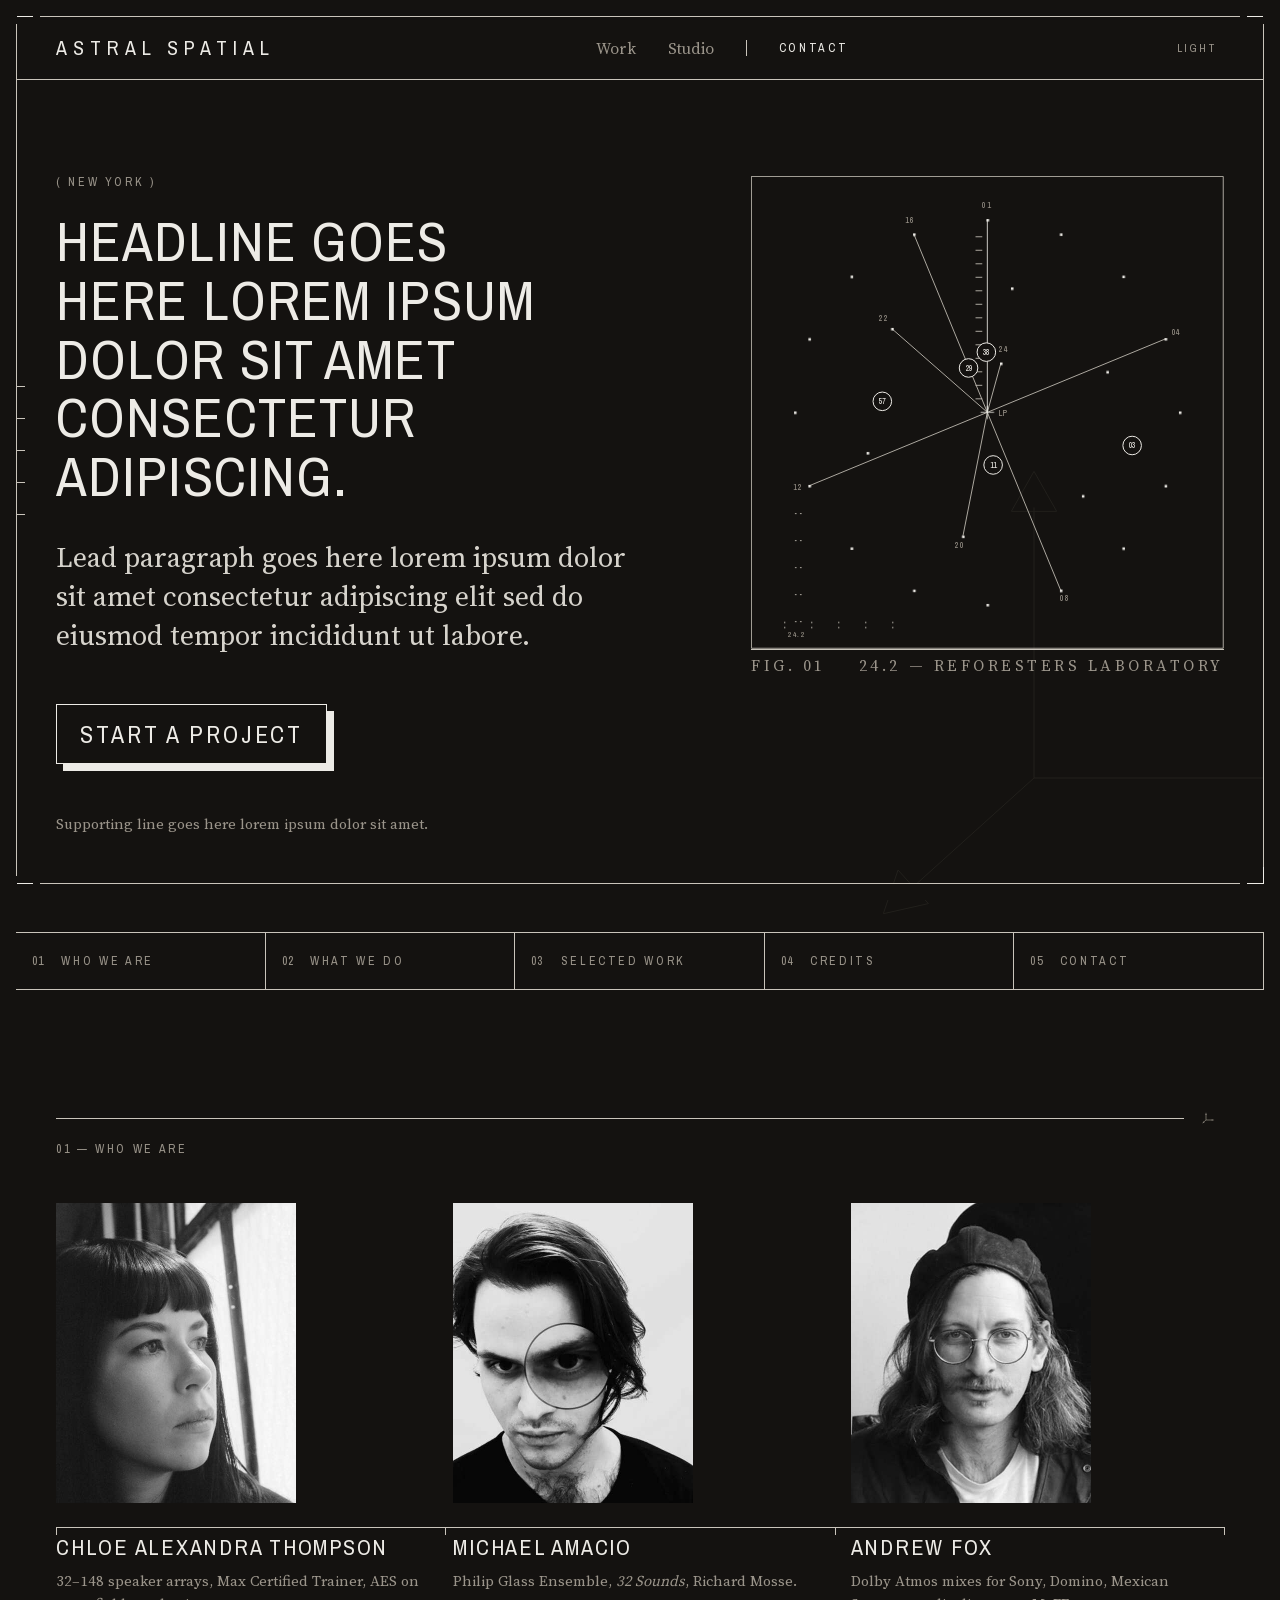
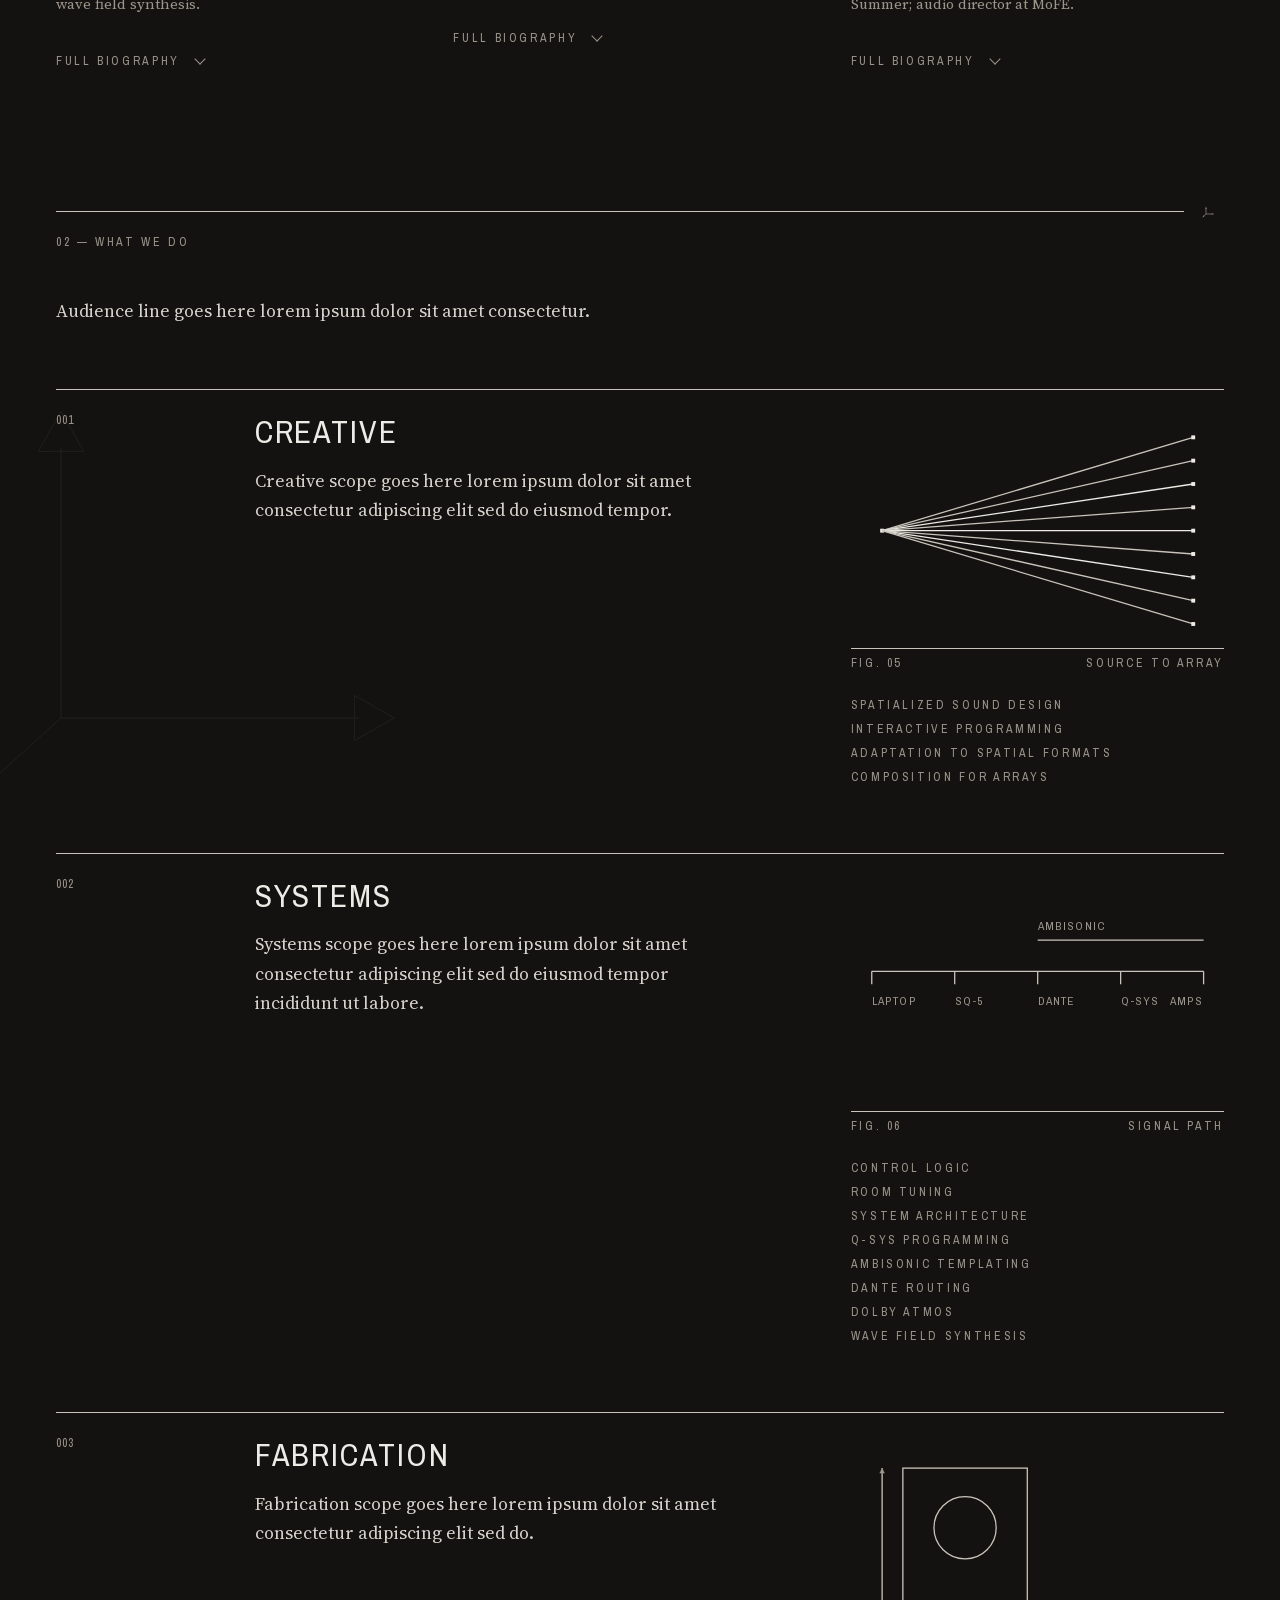
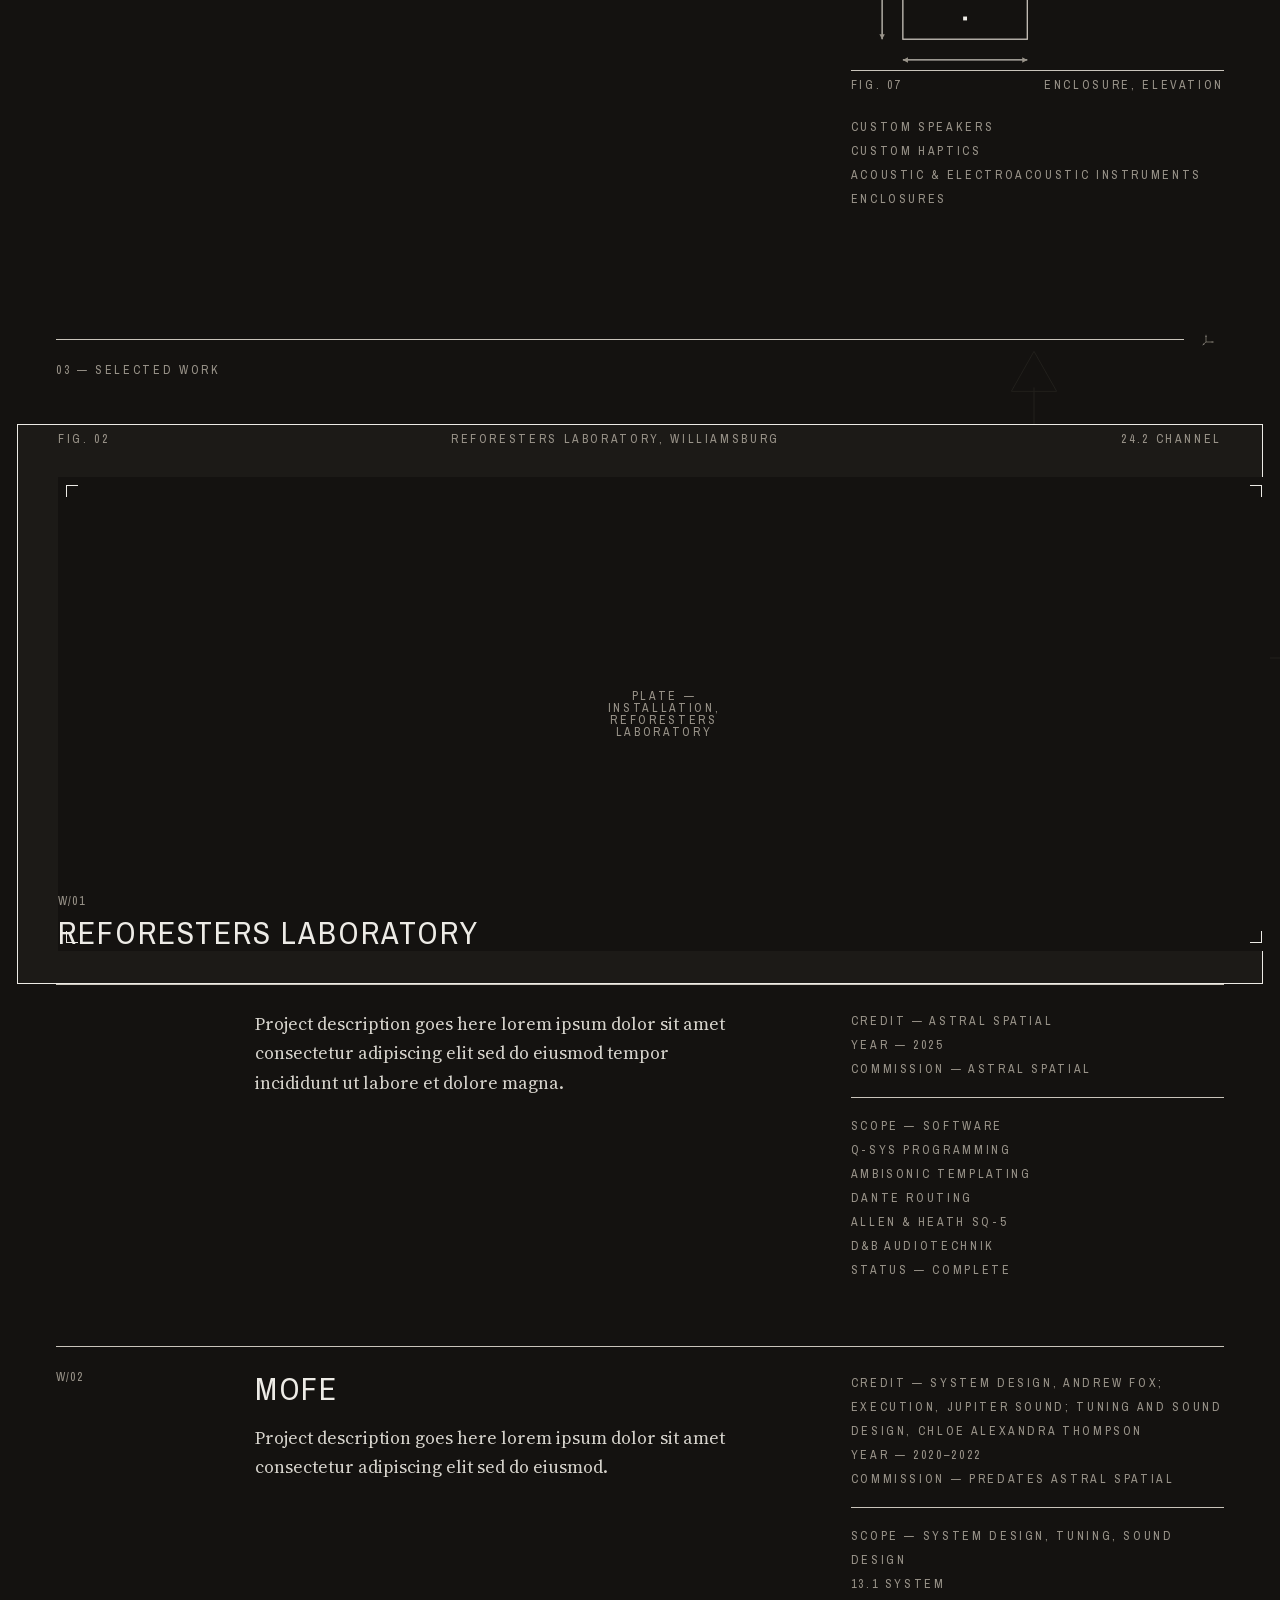
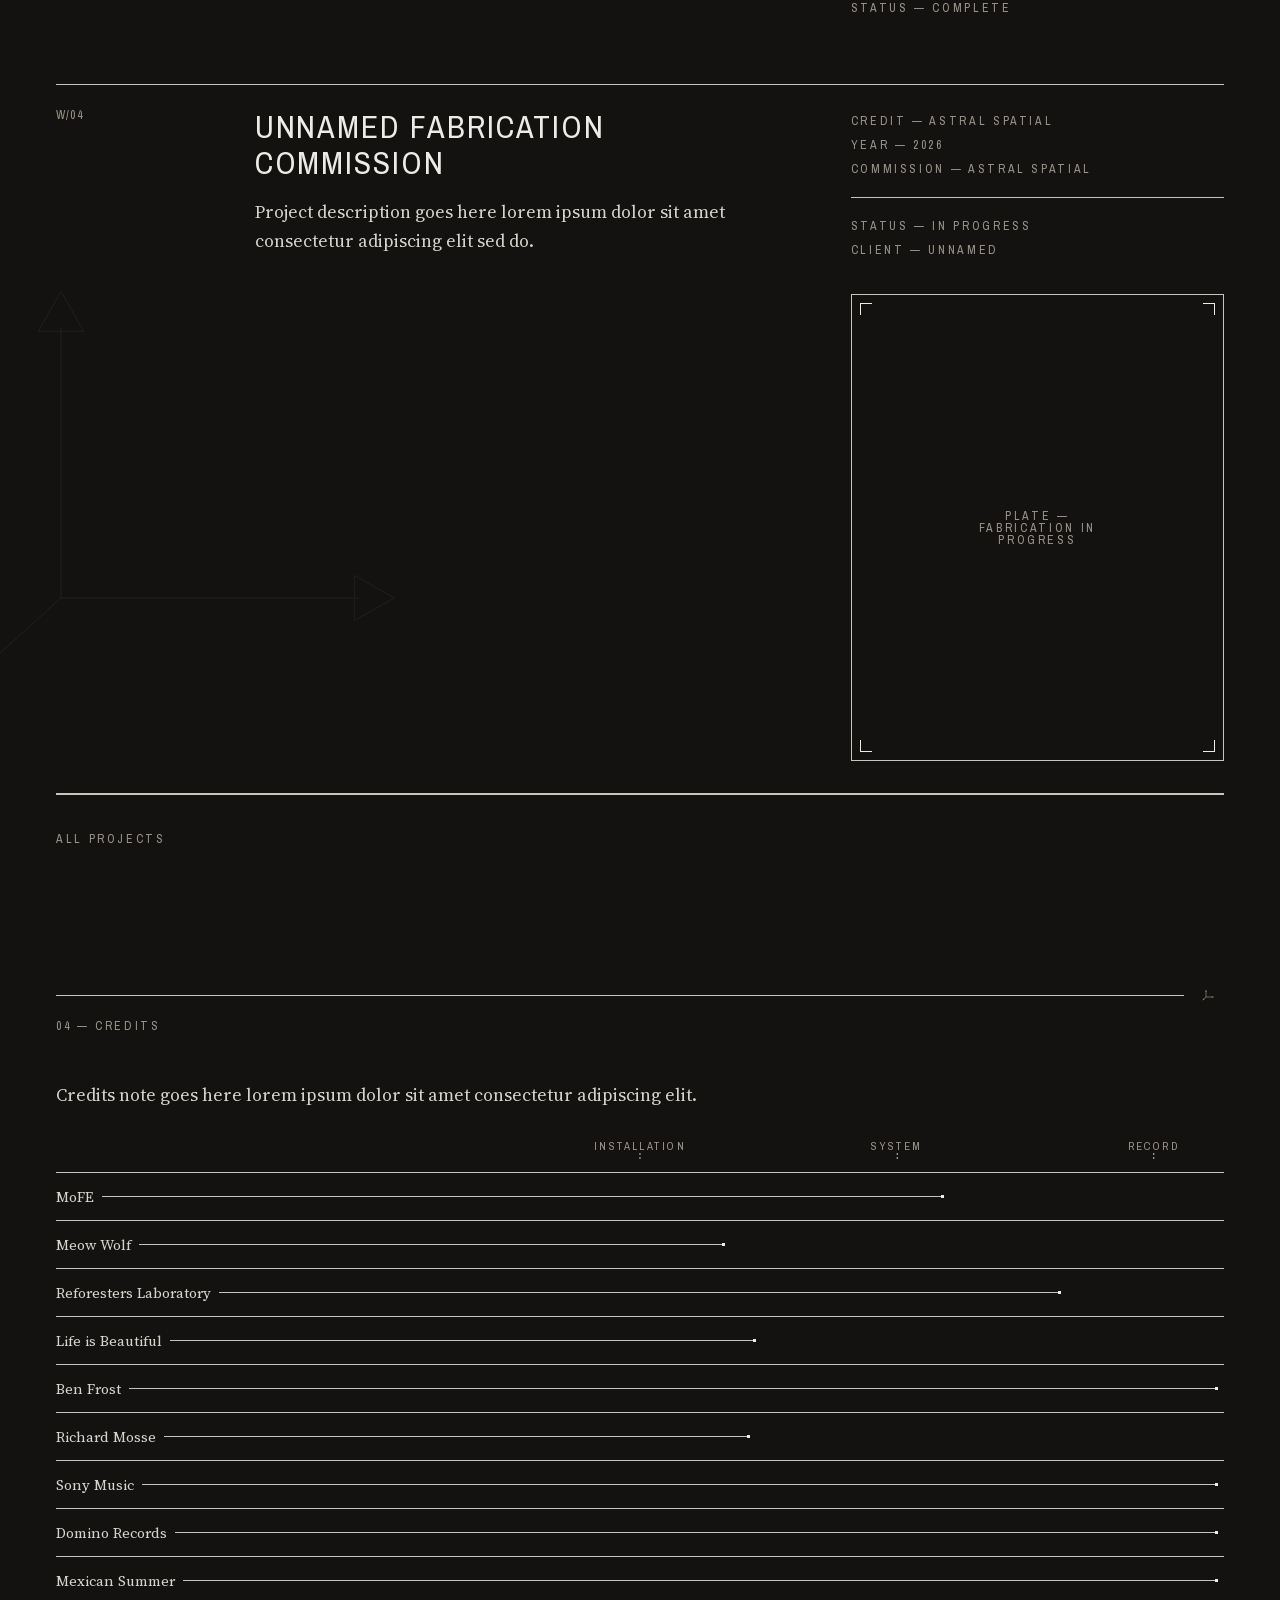
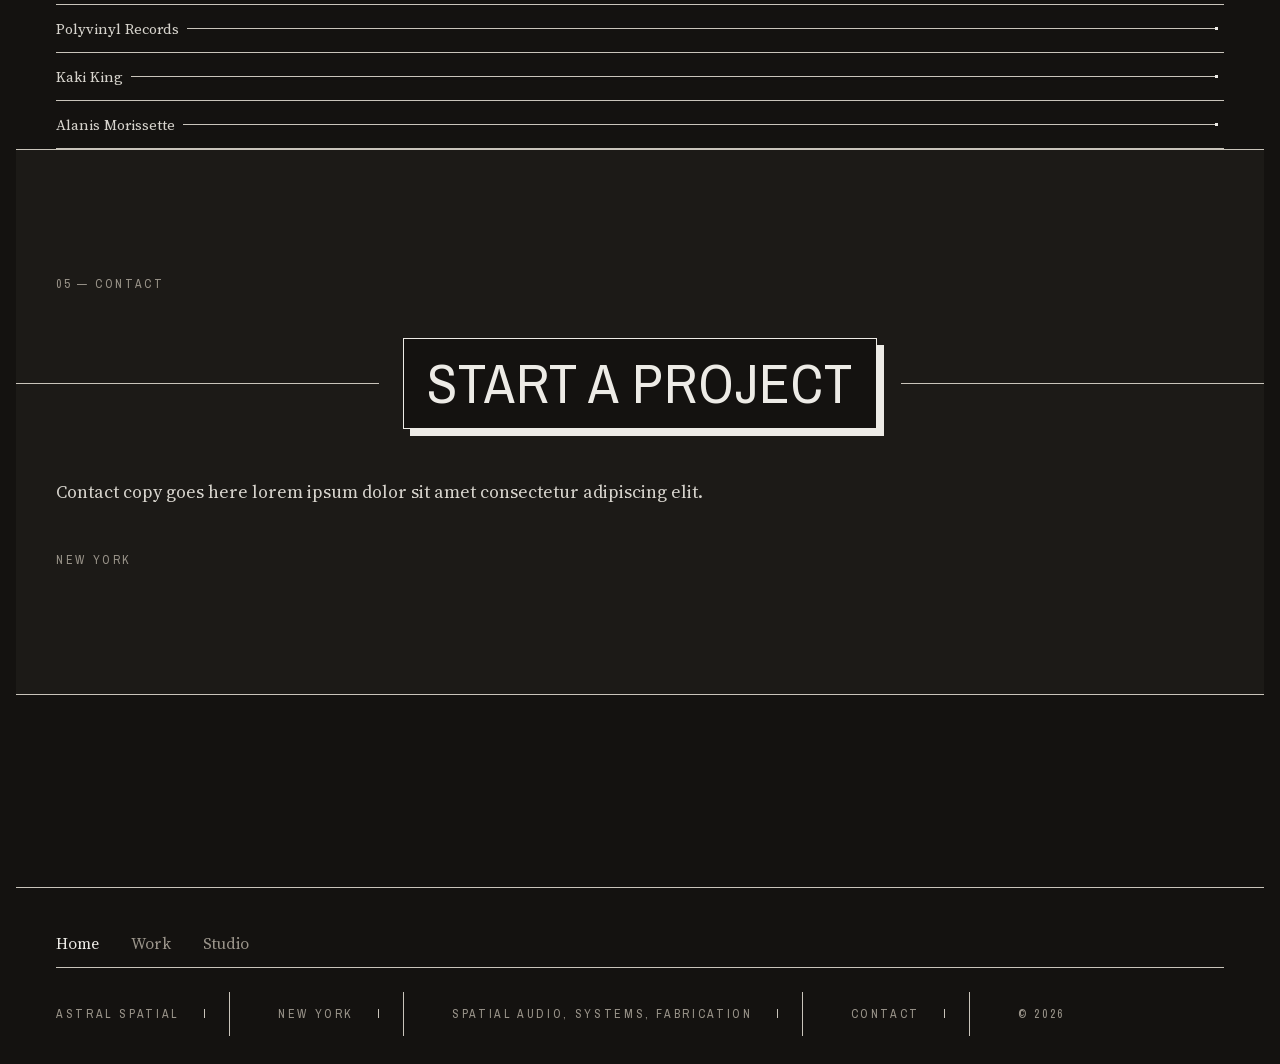
<file: index.html>
<!DOCTYPE html>
<html lang="en" data-theme="dark">
<head>
<meta charset="utf-8">
<meta name="viewport" content="width=device-width, initial-scale=1">
<title>Astral Spatial</title>
<meta name="description" content="Lorem ipsum dolor sit amet consectetur adipiscing elit sed do eiusmod tempor.">
<link rel="canonical" href="https://astralspatial.com/">
<meta property="og:type" content="website">
<meta property="og:site_name" content="Astral Spatial">
<meta property="og:title" content="Astral Spatial">
<meta property="og:description" content="Lorem ipsum dolor sit amet consectetur adipiscing elit.">
<meta property="og:url" content="https://astralspatial.com/">
<meta property="og:image" content="https://astralspatial.com/img/og-01.jpg">
<meta property="og:image:width" content="1200">
<meta property="og:image:height" content="630">
<meta property="og:image:alt" content="A twenty-four point speaker array diagram on a light ground, with the Astral Spatial wordmark.">
<meta name="twitter:card" content="summary_large_image">
<meta name="twitter:title" content="Astral Spatial">
<meta name="twitter:description" content="Lorem ipsum dolor sit amet consectetur adipiscing elit.">
<meta name="twitter:image" content="https://astralspatial.com/img/og-01.jpg">
<meta name="theme-color" content="#141210">
<link rel="icon" href="/favicon.svg" type="image/svg+xml">
<link rel="icon" href="/favicon.ico" sizes="32x32">
<link rel="apple-touch-icon" href="/apple-touch-icon.png">
<link rel="preload" as="font" type="font/woff2" href="/font/archivo-narrow-400.woff2" crossorigin>
<link rel="preload" as="font" type="font/woff2" href="/font/source-serif-4-400.woff2" crossorigin>
<link rel="stylesheet" href="/style.css?v=20261124">
<script type="application/ld+json">
{"@context":"https://schema.org","@type":"Organization","name":"Astral Spatial","url":"https://astralspatial.com/","logo":"https://astralspatial.com/favicon.svg","address":{"@type":"PostalAddress","addressLocality":"New York","addressRegion":"NY","addressCountry":"US"}}
</script>
</head>
<body>
<div class="watermark wm-1" aria-hidden="true">
  <svg viewBox="0 0 24 24" preserveAspectRatio="xMidYMid meet" focusable="false">
    <g fill="none" stroke="currentColor" stroke-width="1" stroke-linecap="butt" stroke-linejoin="miter">
      <line x1="9" y1="15" x2="9" y2="4.85"/>
      <line x1="9" y1="15" x2="20.15" y2="15"/>
      <line x1="9" y1="15" x2="4.36" y2="19.18"/>
      <polygon points="9,3.5 9.85,5 8.15,5"/>
      <polygon points="21.5,15 20,15.85 20,14.15"/>
      <polygon points="3.35,20.09 3.9,18.45 5.04,19.71"/>
    </g>
  </svg>
</div>
<div class="watermark wm-2" aria-hidden="true">
  <svg viewBox="0 0 24 24" preserveAspectRatio="xMidYMid meet" focusable="false">
    <g fill="none" stroke="currentColor" stroke-width="1" stroke-linecap="butt" stroke-linejoin="miter">
      <line x1="9" y1="15" x2="9" y2="4.85"/>
      <line x1="9" y1="15" x2="20.15" y2="15"/>
      <line x1="9" y1="15" x2="4.36" y2="19.18"/>
      <polygon points="9,3.5 9.85,5 8.15,5"/>
      <polygon points="21.5,15 20,15.85 20,14.15"/>
      <polygon points="3.35,20.09 3.9,18.45 5.04,19.71"/>
    </g>
  </svg>
</div>
<div class="watermark wm-3" aria-hidden="true">
  <svg viewBox="0 0 24 24" preserveAspectRatio="xMidYMid meet" focusable="false">
    <g fill="none" stroke="currentColor" stroke-width="1" stroke-linecap="butt" stroke-linejoin="miter">
      <line x1="9" y1="15" x2="9" y2="4.85"/>
      <line x1="9" y1="15" x2="20.15" y2="15"/>
      <line x1="9" y1="15" x2="4.36" y2="19.18"/>
      <polygon points="9,3.5 9.85,5 8.15,5"/>
      <polygon points="21.5,15 20,15.85 20,14.15"/>
      <polygon points="3.35,20.09 3.9,18.45 5.04,19.71"/>
    </g>
  </svg>
</div>
<div class="watermark wm-4" aria-hidden="true">
  <svg viewBox="0 0 24 24" preserveAspectRatio="xMidYMid meet" focusable="false">
    <g fill="none" stroke="currentColor" stroke-width="1" stroke-linecap="butt" stroke-linejoin="miter">
      <line x1="9" y1="15" x2="9" y2="4.85"/>
      <line x1="9" y1="15" x2="20.15" y2="15"/>
      <line x1="9" y1="15" x2="4.36" y2="19.18"/>
      <polygon points="9,3.5 9.85,5 8.15,5"/>
      <polygon points="21.5,15 20,15.85 20,14.15"/>
      <polygon points="3.35,20.09 3.9,18.45 5.04,19.71"/>
    </g>
  </svg>
</div>
<div class="watermark wm-5" aria-hidden="true">
  <svg viewBox="0 0 24 24" preserveAspectRatio="xMidYMid meet" focusable="false">
    <g fill="none" stroke="currentColor" stroke-width="1" stroke-linecap="butt" stroke-linejoin="miter">
      <line x1="9" y1="15" x2="9" y2="4.85"/>
      <line x1="9" y1="15" x2="20.15" y2="15"/>
      <line x1="9" y1="15" x2="4.36" y2="19.18"/>
      <polygon points="9,3.5 9.85,5 8.15,5"/>
      <polygon points="21.5,15 20,15.85 20,14.15"/>
      <polygon points="3.35,20.09 3.9,18.45 5.04,19.71"/>
    </g>
  </svg>
</div>
<div class="watermark wm-6" aria-hidden="true">
  <svg viewBox="0 0 24 24" preserveAspectRatio="xMidYMid meet" focusable="false">
    <g fill="none" stroke="currentColor" stroke-width="1" stroke-linecap="butt" stroke-linejoin="miter">
      <line x1="9" y1="15" x2="9" y2="4.85"/>
      <line x1="9" y1="15" x2="20.15" y2="15"/>
      <line x1="9" y1="15" x2="4.36" y2="19.18"/>
      <polygon points="9,3.5 9.85,5 8.15,5"/>
      <polygon points="21.5,15 20,15.85 20,14.15"/>
      <polygon points="3.35,20.09 3.9,18.45 5.04,19.71"/>
    </g>
  </svg>
</div>
<div class="watermark wm-7" aria-hidden="true">
  <svg viewBox="0 0 24 24" preserveAspectRatio="xMidYMid meet" focusable="false">
    <g fill="none" stroke="currentColor" stroke-width="1" stroke-linecap="butt" stroke-linejoin="miter">
      <line x1="9" y1="15" x2="9" y2="4.85"/>
      <line x1="9" y1="15" x2="20.15" y2="15"/>
      <line x1="9" y1="15" x2="4.36" y2="19.18"/>
      <polygon points="9,3.5 9.85,5 8.15,5"/>
      <polygon points="21.5,15 20,15.85 20,14.15"/>
      <polygon points="3.35,20.09 3.9,18.45 5.04,19.71"/>
    </g>
  </svg>
</div>
<a class="skip-link" href="#main">Skip to content</a>

<div class="frame" aria-hidden="true">
  <span class="fr fr-t"></span><span class="fr fr-r"></span>
  <span class="fr fr-b"></span><span class="fr fr-l"></span>
</div>

<svg class="mk-defs" aria-hidden="true" focusable="false">
  <symbol id="mk" viewBox="0 0 24 24">
    <g fill="none" stroke="currentColor" stroke-width="1" stroke-linecap="butt">
      <line x1="9" y1="15" x2="9" y2="6.93"/>
      <line x1="9" y1="15" x2="18.07" y2="15"/>
      <line x1="9" y1="15" x2="5.9" y2="17.79"/>
    </g>
    <g fill="currentColor" stroke="none">
      <polygon points="9,3.5 10.05,7.4 7.95,7.4"/>
      <polygon points="21.5,15 17.6,16.05 17.6,13.95"/>
      <polygon points="3.35,20.09 5.55,16.7 6.95,18.26"/>
    </g>
  </symbol>
</svg>

<header class="site-header">
  <div class="shell header-inner">
    <p class="wordmark" data-key="site-header.p01">Astral Spatial</p>
    <nav class="header-nav" aria-label="Primary">
      <a class="nav-link" href="/work.html">Work</a>
      <a class="nav-link" href="https://astralsound.nyc" rel="noopener">Studio</a>
      <span class="nav-divider" aria-hidden="true"></span>
      <a class="cta-jump nav-mail label" href="#contact">Contact</a>
    </nav>
      <button class="theme-toggle" type="button" data-theme-toggle aria-pressed="false">Dark</button>
  </div>
</header>

<main id="main">

<section class="hero shell-section">
  <div class="hero-grid">
    <div class="hero-text">
      <p class="label hero-eyebrow" data-key="hero.p01">( New York )</p>
      <h1 class="statement hero-statement" data-placeholder data-key="hero.h101">Headline goes here lorem ipsum dolor sit amet consectetur adipiscing.</h1>
      <p class="lead hero-lead" data-placeholder data-key="hero.p02">Lead paragraph goes here lorem ipsum dolor sit amet consectetur adipiscing elit sed do eiusmod tempor incididunt ut labore.</p>
      <p class="hero-cta" data-key="hero.p03"><a class="cta-jump link-cta hero-mail" href="#contact">Start a project</a></p>
      <p class="body-s hero-next" data-placeholder data-key="hero.p04">Supporting line goes here lorem ipsum dolor sit amet.</p>
    </div>
    <div class="hero-plot">
      <div class="array-plot">
        <svg viewBox="0 0 560 560" preserveAspectRatio="xMidYMid meet" role="img" aria-label="Diagram of a twenty-four point speaker array around a listening position">
          <rect class="plot-frame-el plot-draw-frame" x="0.5" y="0.5" width="559" height="559"></rect>

          <g class="plot-raytick">
            <line x1="266" y1="264" x2="274" y2="264"></line>
            <line x1="266" y1="248" x2="274" y2="248"></line>
            <line x1="266" y1="232" x2="274" y2="232"></line>
            <line x1="266" y1="216" x2="274" y2="216"></line>
            <line x1="266" y1="200" x2="274" y2="200"></line>
            <line x1="266" y1="184" x2="274" y2="184"></line>
            <line x1="266" y1="168" x2="274" y2="168"></line>
            <line x1="266" y1="152" x2="274" y2="152"></line>
            <line x1="266" y1="136" x2="274" y2="136"></line>
            <line x1="266" y1="120" x2="274" y2="120"></line>
            <line x1="266" y1="104" x2="274" y2="104"></line>
            <line x1="266" y1="88" x2="274" y2="88"></line>
            <line x1="266" y1="72" x2="274" y2="72"></line>
          </g>

          <g class="plot-tick">
            <line x1="52" y1="400" x2="60" y2="400"></line>
            <line x1="52" y1="432" x2="60" y2="432"></line>
            <line x1="52" y1="464" x2="60" y2="464"></line>
            <line x1="52" y1="496" x2="60" y2="496"></line>
            <line x1="52" y1="528" x2="60" y2="528"></line>
            <line x1="40" y1="528" x2="40" y2="536"></line>
            <line x1="72" y1="528" x2="72" y2="536"></line>
            <line x1="104" y1="528" x2="104" y2="536"></line>
            <line x1="136" y1="528" x2="136" y2="536"></line>
            <line x1="168" y1="528" x2="168" y2="536"></line>
          </g>
          <text x="44" y="546" class="label" style="font-size:9px;fill:var(--fg-muted)">24.2</text>

          <line class="plot-spoke plot-draw-spoke" style="--len:228;--delay:400ms" x1="280" y1="280" x2="491" y2="193"></line>
          <line class="plot-spoke plot-draw-spoke" style="--len:228;--delay:460ms" x1="280" y1="280" x2="367" y2="491"></line>
          <line class="plot-spoke plot-draw-spoke" style="--len:228;--delay:520ms" x1="280" y1="280" x2="69" y2="367"></line>
          <line class="plot-spoke plot-draw-spoke" style="--len:228;--delay:580ms" x1="280" y1="280" x2="193" y2="69"></line>
          <line class="plot-spoke plot-draw-spoke" style="--len:150;--delay:640ms" x1="280" y1="280" x2="251" y2="427"></line>
          <line class="plot-spoke plot-draw-spoke" style="--len:150;--delay:700ms" x1="280" y1="280" x2="167" y2="181"></line>
          <line class="plot-spoke plot-draw-spoke" style="--len:60;--delay:760ms" x1="280" y1="280" x2="296" y2="222"></line>
          <line class="plot-signal plot-draw-spoke" style="--len:228;--delay:400ms" x1="280" y1="280" x2="280" y2="52"></line>

          <g class="plot-fade" style="--delay:700ms">
            <rect class="plot-pt" x="279" y="51" width="3" height="3"></rect>
            <rect class="plot-pt" x="366" y="68" width="3" height="3"></rect>
            <rect class="plot-pt" x="440" y="118" width="3" height="3"></rect>
            <rect class="plot-pt" x="490" y="192" width="3" height="3"></rect>
          </g>
          <g class="plot-fade" style="--delay:760ms">
            <rect class="plot-pt" x="507" y="279" width="3" height="3"></rect>
            <rect class="plot-pt" x="490" y="366" width="3" height="3"></rect>
            <rect class="plot-pt" x="440" y="440" width="3" height="3"></rect>
            <rect class="plot-pt" x="366" y="490" width="3" height="3"></rect>
          </g>
          <g class="plot-fade" style="--delay:820ms">
            <rect class="plot-pt" x="279" y="507" width="3" height="3"></rect>
            <rect class="plot-pt" x="192" y="490" width="3" height="3"></rect>
            <rect class="plot-pt" x="118" y="440" width="3" height="3"></rect>
            <rect class="plot-pt" x="68" y="366" width="3" height="3"></rect>
          </g>
          <g class="plot-fade" style="--delay:880ms">
            <rect class="plot-pt" x="51" y="279" width="3" height="3"></rect>
            <rect class="plot-pt" x="68" y="192" width="3" height="3"></rect>
            <rect class="plot-pt" x="118" y="118" width="3" height="3"></rect>
            <rect class="plot-pt" x="192" y="68" width="3" height="3"></rect>
          </g>
          <g class="plot-fade" style="--delay:940ms">
            <rect class="plot-pt" x="308" y="132" width="3" height="3"></rect>
            <rect class="plot-pt" x="421" y="231" width="3" height="3"></rect>
            <rect class="plot-pt" x="392" y="378" width="3" height="3"></rect>
          </g>
          <g class="plot-fade" style="--delay:1000ms">
            <rect class="plot-pt" x="250" y="426" width="3" height="3"></rect>
            <rect class="plot-pt" x="137" y="327" width="3" height="3"></rect>
            <rect class="plot-pt" x="166" y="180" width="3" height="3"></rect>
          </g>
          <g class="plot-fade" style="--delay:1060ms">
            <rect class="plot-pt" x="263" y="221" width="3" height="3"></rect>
            <rect class="plot-pt" x="295" y="221" width="3" height="3"></rect>
          </g>

          <g class="objs plot-fade-objs">
            <g class="obj" data-a="196" data-b="82" data-t0="0" data-period="36" data-dir="1" transform="translate(476 280)">
              <circle class="obj-ring" vector-effect="non-scaling-stroke"></circle>
              <text class="obj-num" y="0">03</text>
            </g>
            <g class="obj" data-a="150" data-b="63" data-t0="118" data-period="34" data-dir="-1" transform="translate(210 336)">
              <circle class="obj-ring" vector-effect="non-scaling-stroke"></circle>
              <text class="obj-num" y="0">11</text>
            </g>
            <g class="obj" data-a="120" data-b="54" data-t0="212" data-period="22" data-dir="1" transform="translate(178 251)">
              <circle class="obj-ring" vector-effect="non-scaling-stroke"></circle>
              <text class="obj-num" y="0">29</text>
            </g>
            <g class="obj" data-a="172" data-b="72" data-t0="295" data-period="41" data-dir="-1" transform="translate(353 215)">
              <circle class="obj-ring" vector-effect="non-scaling-stroke"></circle>
              <text class="obj-num" y="0">38</text>
            </g>
            <g class="obj" data-a="128" data-b="56" data-t0="160" data-period="31" data-dir="1" transform="translate(160 299)">
              <circle class="obj-ring" vector-effect="non-scaling-stroke"></circle>
              <text class="obj-num" y="0">57</text>
            </g>
          </g>

          <g class="plot-num plot-fade-slow">
            <text x="280" y="38" text-anchor="middle">01</text>
            <text x="504" y="188" text-anchor="middle">04</text>
            <text x="372" y="504" text-anchor="middle">08</text>
            <text x="56" y="372" text-anchor="middle">12</text>
            <text x="188" y="56" text-anchor="middle">16</text>
            <text x="248" y="441" text-anchor="middle">20</text>
            <text x="157" y="172" text-anchor="middle">22</text>
            <text x="300" y="209" text-anchor="middle">24</text>
          </g>

          <g class="plot-cross plot-fade-slow" style="--delay:1060ms">
            <line x1="272" y1="280" x2="288" y2="280"></line>
            <line x1="280" y1="272" x2="280" y2="288"></line>
          </g>
          <text class="plot-lp plot-fade-slow" style="--delay:1060ms" x="294" y="284">LP</text>
        </svg>
        <div class="plot-caption plot-fade-slow" style="--delay:1360ms">
          <span class="label">Fig. 01</span>
          <span class="label">24.2 — Reforesters Laboratory</span>
        </div>
      </div>
    </div>
  </div>
</section>

<nav class="index-band" aria-label="Section index">
  <ul>
    <li><a href="#who-we-are"><span class="index">01</span><span class="label">Who we are</span></a></li>
    <li><a href="#what-we-do"><span class="index">02</span><span class="label">What we do</span></a></li>
    <li><a href="#selected-work"><span class="index">03</span><span class="label">Selected work</span></a></li>
    <li><a href="#credits"><span class="index">04</span><span class="label">Credits</span></a></li>
    <li><a href="#contact"><span class="index">05</span><span class="label">Contact</span></a></li>
    <li class="ib-extra"><a href="/work.html"><span class="label">Work</span><span class="ib-arrow" aria-hidden="true">→</span></a></li>
    <li class="ib-extra"><a href="https://astralsound.nyc" rel="noopener"><span class="label">Studio</span><span class="ib-arrow" aria-hidden="true">↗</span></a></li>
  </ul>
</nav>

<section id="who-we-are" class="shell-section">
  <div class="shell section-head">
    <div class="rule-wrap">
      <hr class="rule">
      <span class="mk-slot mk-slot-section" aria-hidden="true"><svg class="mk" aria-hidden="true" focusable="false"><use href="#mk"></use></svg></span>
    </div>
    <h2 class="label" data-key="who-we-are.h201">01 — Who we are</h2>
  </div>
  <div class="shell">
    <div class="people-wrap">
    <div class="g-datum" aria-hidden="true">
      <span class="g-datum-tick" style="left:0"></span>
      <span class="g-datum-tick" style="left:33.333%"></span>
      <span class="g-datum-tick" style="left:66.667%"></span>
      <span class="g-datum-tick" style="left:100%"></span>
    </div>
    <ul class="people">
      <li class="person">
        <div class="person-inner">
          <img class="person-photo" src="/img/chloe.jpg" width="480" height="600" alt="Chloe Alexandra Thompson" loading="lazy" decoding="async">
          <div>
            <h3 class="title-s person-name" data-key="who-we-are.h301">Chloe Alexandra Thompson</h3>
            <p class="body-s person-credit" data-key="who-we-are.p01">32–148 speaker arrays, Max Certified Trainer, AES on wave field synthesis.</p>
          </div>
        </div>
            <details class="bio">
              <summary class="bio-toggle label" data-key="who-we-are.summary01">Full biography</summary>
              <div class="bio-body">
                <p class="body-s bio-text" data-key="who-we-are.p02">Chloe Alexandra Thompson is a highly skilled engineer, spatial audio specialist, creative technologist, former Meow Wolf Audio Designer and former Director of IT. She has worked extensively on design, engineering, implementation, and content for High Density Loud Speaker arrays ranging from 32–148 speakers, and has led extensive Research and Development projects, including work with sound holograms using Wave Field Synthesis. She has extensive experience with interactive programming across several systems, and systems programming including QSYS, MaxMSP, and other code based systems. In 2020 she was reached out to by Cycling'74 to join the first cohort of Max Certified Trainers in launching the program where she has specialized in instruction around designing interactive sound environments and spatial audio. In 2021 she presented as a subject matter expert with the Audio Engineering Society on Wave Field Synthesis. She has also worked with smaller scale systems ranging from 4–32 speaker systems, and implemented designs and systems with retail clients, artists, theater and performance spaces across the country and internationally.</p>
                <p class="label bio-tags" data-key="who-we-are.p03">Wave Field Synthesis, Systems Architecture, Engineering, Design, Product Integration &amp; Creative Technology</p>
              </div>
            </details>
      </li>
      <li class="person">
        <div class="person-inner">
          <img class="person-photo" src="/img/ma.jpg" width="480" height="600" alt="Michael Amacio" loading="lazy" decoding="async">
          <div>
            <h3 class="title-s person-name" data-key="who-we-are.h302">Michael Amacio</h3>
            <p class="body-s person-credit" data-key="who-we-are.p04">Philip Glass Ensemble, <em>32 Sounds</em>, Richard Mosse.</p>
          </div>
        </div>
            <details class="bio">
              <summary class="bio-toggle label" data-key="who-we-are.summary02">Full biography</summary>
              <div class="bio-body">
                <p class="body-s bio-text" data-key="who-we-are.p05">Michael Amacio is a live sound engineer, production manager and composer. His interest in audio engineering began as a studio assistant to Blondie's keyboardist, Jimmy Destri. As his practice later deepened between NYC venues like Output and MoMA PS1, this led into touring with artists such as The Magnetic Fields and Sevdaliza. As audio supervisor for Quo Vadis Productions, he ensured high-quality sound for events featuring artists like Alessandro Cortini, Hiro Kone, and Robert Aiki Aubrey Lowe. Michael also works as a personal sound engineer for photographer Richard Mosse, tuning audio for his multi-channel installations as they come. In 2022, he was Production Manager for Sam Green's immersive live documentary <em>32 Sounds</em> and has toured with The Philip Glass Ensemble since 2021 in the same role. His compositions explore sound documentation techniques using various microphones and spatial formations, first performed at Fridman Gallery and later expanded upon through research in Yucatán, MX.</p>
                <p class="label bio-tags" data-key="who-we-are.p06">Room Tuning, Product Integration, Engineering, Design, Installation</p>
              </div>
            </details>
      </li>
      <li class="person">
        <div class="person-inner">
          <img class="person-photo" src="/img/af.jpg" width="480" height="600" alt="Andrew Fox" loading="lazy" decoding="async">
          <div>
            <h3 class="title-s person-name" data-key="who-we-are.h303">Andrew Fox</h3>
            <p class="body-s person-credit" data-key="who-we-are.p07">Dolby Atmos mixes for Sony, Domino, Mexican Summer; audio director at MoFE.</p>
          </div>
        </div>
            <details class="bio">
              <summary class="bio-toggle label" data-key="who-we-are.summary03">Full biography</summary>
              <div class="bio-body">
                <p class="body-s bio-text" data-key="who-we-are.p08">Andrew Fox is an accomplished spatial audio creator, mix engineer, and systems designer. From 2020–2022 he was the music and audio director at The Museum of Future Experiences (MoFE), a VR and ambisonics theater space in the heart of Williamsburg, Brooklyn. At MoFE, he led the curation and production of original works from internationally renowned artists and composers, translating their musical compositions into the spatial paradigm, creating original sound design for MoFE's programming, as well as adapting existing works in Dolby Atmos and other surround formats to the 13.1 speaker system at MoFE. At his studio Astral Sound, Fox has mixed commercial records in Dolby Atmos for Sony/Universal, Netflix, Domino Records, Polyvinyl and Mexican Summer. Additionally, he has advised and provided technical audio support for large-scale art installations at BRIC Brooklyn, Green-Wood Cemetery and for the Public Art Fund.</p>
                <p class="label bio-tags" data-key="who-we-are.p09">Dolby Atmos, Sales, Project Management, Engineering, Design, Installation</p>
              </div>
            </details>
      </li>
    </ul>
    </div>
  </div>
</section>

<section id="what-we-do" class="shell-section">
  <div class="shell section-head">
    <div class="rule-wrap">
      <hr class="rule">
      <span class="mk-slot mk-slot-section" aria-hidden="true"><svg class="mk" aria-hidden="true" focusable="false"><use href="#mk"></use></svg></span>
    </div>
    <h2 class="label" data-key="what-we-do.h201">02 — What we do</h2>
  </div>
  <div class="shell">
    <p class="body section-intro" data-placeholder data-key="what-we-do.p01">Audience line goes here lorem ipsum dolor sit amet consectetur.</p>
    <ol class="records">
      <li class="record">
        <span class="index record-index">001</span>
        <div class="record-main">
          <h3 class="title record-title" data-key="what-we-do.h301">Creative</h3>
          <p class="body record-body" data-placeholder data-key="what-we-do.p02">Creative scope goes here lorem ipsum dolor sit amet consectetur adipiscing elit sed do eiusmod tempor.</p>
        </div>
        <div class="g-fig">
          <svg class="g-diagram" viewBox="0 0 288 180" aria-hidden="true" focusable="false">
            <rect class="g-pt" x="22.5" y="88.5" width="3" height="3"></rect>
            <line class="g-ray" x1="24" y1="90" x2="264" y2="18"></line>
            <line class="g-ray" x1="24" y1="90" x2="264" y2="36"></line>
            <line class="g-ray g-ray-hi" x1="24" y1="90" x2="264" y2="54"></line>
            <line class="g-ray" x1="24" y1="90" x2="264" y2="72"></line>
            <line class="g-ray g-ray-hi" x1="24" y1="90" x2="264" y2="90"></line>
            <line class="g-ray" x1="24" y1="90" x2="264" y2="108"></line>
            <line class="g-ray g-ray-hi" x1="24" y1="90" x2="264" y2="126"></line>
            <line class="g-ray" x1="24" y1="90" x2="264" y2="144"></line>
            <line class="g-ray" x1="24" y1="90" x2="264" y2="162"></line>
            <rect class="g-pt" x="262.5" y="16.5" width="3" height="3"></rect>
            <rect class="g-pt" x="262.5" y="34.5" width="3" height="3"></rect>
            <rect class="g-pt" x="262.5" y="52.5" width="3" height="3"></rect>
            <rect class="g-pt" x="262.5" y="70.5" width="3" height="3"></rect>
            <rect class="g-pt" x="262.5" y="88.5" width="3" height="3"></rect>
            <rect class="g-pt" x="262.5" y="106.5" width="3" height="3"></rect>
            <rect class="g-pt" x="262.5" y="124.5" width="3" height="3"></rect>
            <rect class="g-pt" x="262.5" y="142.5" width="3" height="3"></rect>
            <rect class="g-pt" x="262.5" y="160.5" width="3" height="3"></rect>
          </svg>
          <div class="g-fig-cap">
            <span class="label">Fig. 05</span>
            <span class="label">Source to array</span>
          </div>
        </div>
        <ul class="label record-meta">
          <li data-key="what-we-do.li01">Spatialized sound design</li>
          <li data-key="what-we-do.li02">Interactive programming</li>
          <li data-key="what-we-do.li03">Adaptation to spatial formats</li>
          <li data-key="what-we-do.li04">Composition for arrays</li>
        </ul>
      </li>
      <li class="record">
        <span class="index record-index">002</span>
        <div class="record-main">
          <h3 class="title record-title" data-key="what-we-do.h302">Systems</h3>
          <p class="body record-body" data-placeholder data-key="what-we-do.p03">Systems scope goes here lorem ipsum dolor sit amet consectetur adipiscing elit sed do eiusmod tempor incididunt ut labore.</p>
        </div>
        <div class="g-fig">
          <svg class="g-diagram" viewBox="0 0 288 180" aria-hidden="true" focusable="false">
            <line class="g-rule" x1="16" y1="72" x2="272" y2="72"></line>
            <line class="g-tick" x1="16" y1="72" x2="16" y2="82"></line>
            <line class="g-tick" x1="80" y1="72" x2="80" y2="82"></line>
            <line class="g-tick" x1="144" y1="72" x2="144" y2="82"></line>
            <line class="g-tick" x1="208" y1="72" x2="208" y2="82"></line>
            <line class="g-tick" x1="272" y1="72" x2="272" y2="82"></line>
            <text class="g-sm" x="16" y="98">Laptop</text>
            <text class="g-sm" x="80" y="98">SQ-5</text>
            <text class="g-sm" x="144" y="98">Dante</text>
            <text class="g-sm" x="208" y="98">Q-SYS</text>
            <text class="g-sm" x="272" y="98" text-anchor="end">Amps</text>
            <line class="g-dash" x1="144" y1="48" x2="272" y2="48"></line>
            <text class="g-sm" x="144" y="40">Ambisonic</text>
          </svg>
          <div class="g-fig-cap">
            <span class="label">Fig. 06</span>
            <span class="label">Signal path</span>
          </div>
        </div>
        <ul class="label record-meta">
          <li data-key="what-we-do.li05">Control logic</li>
          <li data-key="what-we-do.li06">Room tuning</li>
          <li data-key="what-we-do.li07">System architecture</li>
          <li data-key="what-we-do.li08">Q-SYS programming</li>
          <li data-key="what-we-do.li09">Ambisonic templating</li>
          <li data-key="what-we-do.li10">Dante routing</li>
          <li data-key="what-we-do.li11">Dolby Atmos</li>
          <li data-key="what-we-do.li12">Wave field synthesis</li>
        </ul>
      </li>
      <li class="record">
        <span class="index record-index">003</span>
        <div class="record-main">
          <h3 class="title record-title" data-key="what-we-do.h303">Fabrication</h3>
          <p class="body record-body" data-placeholder data-key="what-we-do.p04">Fabrication scope goes here lorem ipsum dolor sit amet consectetur adipiscing elit sed do.</p>
        </div>
        <div class="g-fig">
          <svg class="g-diagram" viewBox="0 0 288 180" aria-hidden="true" focusable="false">
            <rect class="g-rule-box" x="40" y="24" width="96" height="132"></rect>
            <circle class="g-circle" cx="88" cy="70" r="24"></circle>
            <rect class="g-pt" x="86.5" y="138.5" width="3" height="3"></rect>
            <line class="g-dim" x1="24" y1="24" x2="24" y2="156"></line>
            <polygon class="g-tri" points="24,24 21.9,27.9 26.1,27.9"></polygon>
            <polygon class="g-tri" points="24,156 21.9,152.1 26.1,152.1"></polygon>
            <line class="g-dim" x1="40" y1="172" x2="136" y2="172"></line>
            <polygon class="g-tri" points="40,172 43.9,169.9 43.9,174.1"></polygon>
            <polygon class="g-tri" points="136,172 132.1,169.9 132.1,174.1"></polygon>
          </svg>
          <div class="g-fig-cap">
            <span class="label">Fig. 07</span>
            <span class="label">Enclosure, elevation</span>
          </div>
        </div>
        <ul class="label record-meta">
          <li data-key="what-we-do.li13">Custom speakers</li>
          <li data-key="what-we-do.li14">Custom haptics</li>
          <li data-key="what-we-do.li15">Acoustic &amp; electroacoustic instruments</li>
          <li data-key="what-we-do.li16">Enclosures</li>
        </ul>
      </li>
    </ol>
  </div>
</section>

<section id="selected-work" class="shell-section">
  <div class="shell section-head">
    <div class="rule-wrap">
      <hr class="rule">
      <span class="mk-slot mk-slot-section" aria-hidden="true"><svg class="mk" aria-hidden="true" focusable="false"><use href="#mk"></use></svg></span>
    </div>
    <h2 class="label" data-key="selected-work.h201">03 — Selected work</h2>
  </div>

  <div class="mat-plate mat-plate-w01">
    <div class="mat-cap mat-cap-top">
      <span class="label">Fig. 02</span>
      <span class="label mat-cap-loc">Reforesters Laboratory, Williamsburg</span>
      <span class="label mat-cap-ch">24.2 channel</span>
    </div>
    <div class="mat-interior" aria-hidden="true">
      <span class="plate-corner tl"></span>
      <span class="plate-corner tr"></span>
      <span class="plate-corner bl"></span>
      <span class="plate-corner br"></span>
      <p class="label plate-label" data-key="selected-work.p01">Plate — installation, Reforesters Laboratory</p>
    </div>
    <div class="mat-cap mat-cap-bottom">
      <span class="index">W/01</span>
      <h3 class="title mat-title" data-key="selected-work.h301">Reforesters Laboratory</h3>
    </div>
    <hr class="rule mat-crossing">
  </div>

  <div class="shell">
    <ol class="records">
      <li class="record record-w01-body">
        <div class="record-main">
          <p class="body record-body" data-placeholder data-key="selected-work.p02">Project description goes here lorem ipsum dolor sit amet consectetur adipiscing elit sed do eiusmod tempor incididunt ut labore et dolore magna.</p>
        </div>
        <ul class="label record-meta">
          <li class="record-credit">
            <span>Credit — Astral Spatial</span>
            <span>Year — 2025</span>
            <span>Commission — Astral Spatial</span>
          </li>
          <li data-key="selected-work.li01">Scope — software</li>
          <li data-key="selected-work.li02">Q-SYS programming</li>
          <li data-key="selected-work.li03">Ambisonic templating</li>
          <li data-key="selected-work.li04">Dante routing</li>
          <li data-key="selected-work.li05">Allen &amp; Heath SQ-5</li>
          <li data-key="selected-work.li06">d&amp;b audiotechnik</li>
          <li data-key="selected-work.li07">Status — complete</li>
        </ul>
      </li>
      <li class="record">
        <span class="index record-index">W/02</span>
        <div class="record-main">
          <h3 class="title record-title" data-key="selected-work.h302">MoFE</h3>
          <p class="body record-body" data-placeholder data-key="selected-work.p03">Project description goes here lorem ipsum dolor sit amet consectetur adipiscing elit sed do eiusmod.</p>
        </div>
        <ul class="label record-meta">
          <li class="record-credit">
            <span>Credit — System design, Andrew Fox; execution, Jupiter Sound; tuning and sound design, Chloe Alexandra Thompson</span>
            <span>Year — 2020–2022</span>
            <span>Commission — Predates Astral Spatial</span>
          </li>
          <li data-key="selected-work.li08">Scope — system design, tuning, sound design</li>
          <li data-key="selected-work.li09">13.1 system</li>
          <li data-key="selected-work.li10">Status — complete</li>
        </ul>
      </li>
      <li class="record record-w04">
        <span class="index record-index">W/04</span>
        <div class="record-main">
          <h3 class="title record-title" data-key="selected-work.h303">Unnamed fabrication commission</h3>
          <p class="body record-body" data-placeholder data-key="selected-work.p04">Project description goes here lorem ipsum dolor sit amet consectetur adipiscing elit sed do.</p>
        </div>
        <div class="record-img-col">
          <ul class="label record-meta record-meta-w04">
            <li class="record-credit">
              <span>Credit — Astral Spatial</span>
              <span>Year — 2026</span>
              <span>Commission — Astral Spatial</span>
            </li>
            <li data-key="selected-work.li11">Status — in progress</li>
            <li data-key="selected-work.li12">Client — unnamed</li>
          </ul>
          <div class="plate plate-vert">
            <span class="plate-corner tl" aria-hidden="true"></span>
            <span class="plate-corner tr" aria-hidden="true"></span>
            <span class="plate-corner bl" aria-hidden="true"></span>
            <span class="plate-corner br" aria-hidden="true"></span>
            <p class="label plate-label" data-key="selected-work.p05">Plate — fabrication in progress</p>
          </div>
        </div>
      </li>
    </ol>
  </div>

  <div class="shell link-row">
    <div class="rule-wrap">
      <hr class="rule">
    </div>
    <a href="/work.html"><span class="label">All projects</span></a>
  </div>
</section>

<section id="credits" class="shell-section">
  <div class="shell section-head">
    <div class="rule-wrap">
      <hr class="rule">
      <span class="mk-slot mk-slot-section" aria-hidden="true"><svg class="mk" aria-hidden="true" focusable="false"><use href="#mk"></use></svg></span>
    </div>
    <h2 class="label" data-key="credits.h201">04 — Credits</h2>
  </div>
  <div class="shell">
    <p class="body credits-framing" data-placeholder data-key="credits.p01">Credits note goes here lorem ipsum dolor sit amet consectetur adipiscing elit.</p>
    <div class="cred-register">
      <div class="cred-axis" aria-hidden="true">
        <span class="label cred-axis-h cred-axis-h-i">Installation</span>
        <span class="label cred-axis-h cred-axis-h-s">System</span>
        <span class="label cred-axis-h cred-axis-h-r">Record</span>
      </div>
      <ol class="cred-rows">
        <li class="cred-row" data-cat="system"><span class="body-s cred-name">MoFE</span><span class="cred-rule" aria-hidden="true"></span></li>
        <li class="cred-row" data-cat="installation"><span class="body-s cred-name">Meow Wolf</span><span class="cred-rule" aria-hidden="true"></span></li>
        <li class="cred-row" data-cat="system"><span class="body-s cred-name">Reforesters Laboratory</span><span class="cred-rule" aria-hidden="true"></span></li>
        <li class="cred-row" data-cat="installation"><span class="body-s cred-name">Life is Beautiful</span><span class="cred-rule" aria-hidden="true"></span></li>
        <li class="cred-row" data-cat="record"><span class="body-s cred-name">Ben Frost</span><span class="cred-rule" aria-hidden="true"></span></li>
        <li class="cred-row" data-cat="installation"><span class="body-s cred-name">Richard Mosse</span><span class="cred-rule" aria-hidden="true"></span></li>
        <li class="cred-row" data-cat="record"><span class="body-s cred-name">Sony Music</span><span class="cred-rule" aria-hidden="true"></span></li>
        <li class="cred-row" data-cat="record"><span class="body-s cred-name">Domino Records</span><span class="cred-rule" aria-hidden="true"></span></li>
        <li class="cred-row" data-cat="record"><span class="body-s cred-name">Mexican Summer</span><span class="cred-rule" aria-hidden="true"></span></li>
        <li class="cred-row" data-cat="record"><span class="body-s cred-name">Polyvinyl Records</span><span class="cred-rule" aria-hidden="true"></span></li>
        <li class="cred-row" data-cat="record"><span class="body-s cred-name">Kaki King</span><span class="cred-rule" aria-hidden="true"></span></li>
        <li class="cred-row" data-cat="record"><span class="body-s cred-name">Alanis Morissette</span><span class="cred-rule" aria-hidden="true"></span></li>
      </ol>
    </div>
  </div>
</section>

<section id="contact" class="contact-band">
  <div class="shell">
    <p class="label contact-label" data-key="contact.p01">05 — Contact</p>
  </div>
  <div class="contact-aperture">
    <span class="aperture-rule aperture-rule-l" aria-hidden="true"></span>
    <p class="contact-email" data-key="contact.p02"><a class="cta-start statement" href="mailto:%69%6e%66%6f%40%61%73%74%72%61%6c%73%70%61%74%69%61%6c%2e%63%6f%6d">Start a project</a></p>
    <span class="aperture-rule aperture-rule-r" aria-hidden="true"></span>
  </div>
  <div class="shell">
    <p class="body contact-sentence" data-placeholder data-key="contact.p03">Contact copy goes here lorem ipsum dolor sit amet consectetur adipiscing elit.</p>
    <p class="label contact-location" data-key="contact.p04">New York</p>
  </div>
</section>

</main>

<footer class="site-footer">
  <div class="shell">
    <nav aria-label="Footer">
      <ul class="footer-nav">
        <li data-key="x.li01"><a class="is-current" href="/">Home</a></li>
        <li data-key="x.li02"><a href="/work.html">Work</a></li>
        <li data-key="x.li03"><a href="https://astralsound.nyc" rel="noopener">Studio</a></li>
      </ul>
    </nav>
    <ul class="label footer-status">
      <li data-key="x.li04">Astral Spatial</li>
      <li data-key="x.li05">New York</li>
      <li data-key="x.li06">Spatial audio, systems, fabrication</li>
      <li class="footer-email" data-key="x.li07"><a class="cta-jump label" href="#contact">Contact</a></li>
      <li data-key="x.li08">© 2026</li>
    </ul>
  </div>
</footer>

<script>
(function(){
document.documentElement.className+=' js';
var R=document.documentElement,TK='as-theme';
try{if(localStorage.getItem(TK)==='light')R.removeAttribute('data-theme');}catch(e){}
var tb=document.querySelector('[data-theme-toggle]');
if(tb){
  var sync=function(){var d=R.getAttribute('data-theme')==='dark';
    tb.textContent=d?'Light':'Dark';tb.setAttribute('aria-pressed',d?'true':'false');};
  sync();
  tb.addEventListener('click',function(){
    var d=R.getAttribute('data-theme')==='dark';
    if(d)R.removeAttribute('data-theme');else R.setAttribute('data-theme','dark');
    try{localStorage.setItem(TK,d?'light':'dark');}catch(e){}
    sync();});
}
var m=document.querySelector('.cta-start');
if(m){var h=m.href,j=document.querySelectorAll('.cta-jump');for(var i=0;i<j.length;i++)j[i].href=h;}
var RM=matchMedia('(prefers-reduced-motion: reduce)').matches;

var figs=document.querySelectorAll('.g-diagram'),creds=document.querySelector('.cred-register');
function armFig(f){var L=f.querySelectorAll('line');for(var i=0;i<L.length;i++){
  var n=L[i].getTotalLength?L[i].getTotalLength():0;if(!n)continue;
  L[i].style.strokeDasharray=n;L[i].style.strokeDashoffset=n;}}
function drawFig(f){var L=f.querySelectorAll('line');for(var i=0;i<L.length;i++){
  L[i].style.transition='stroke-dashoffset 2100ms cubic-bezier(.65,0,.35,1) '+(i*150)+'ms';
  L[i].style.strokeDashoffset=0;}
  f.classList.add('drawn');}
if(!RM&&'IntersectionObserver' in window){
  for(var f=0;f<figs.length;f++)armFig(figs[f]);
  var io=new IntersectionObserver(function(es){
    for(var i=0;i<es.length;i++)if(es[i].isIntersecting){
      var t=es[i].target;if(t===creds)t.classList.add('drawn');else drawFig(t);io.unobserve(t);}
  },{rootMargin:'0px 0px -10% 0px',threshold:0.15});
  for(var o=0;o<figs.length;o++)io.observe(figs[o]);
  if(creds)io.observe(creds);
}else{
  for(var g=0;g<figs.length;g++)figs[g].classList.add('drawn');
  if(creds)creds.classList.add('drawn');
}

var wms=document.querySelectorAll('.watermark');
var objs=document.querySelectorAll('.obj');
var plot=document.querySelector('.array-plot');
var H=innerHeight,ph=0,top=0,LAG=0.32,maxScroll=0;
function place(){
  if(!wms.length)return;
  var wh=wms[0].offsetHeight||innerWidth*0.88;
  var step=(innerHeight+wh)/1;
  var first=innerHeight*0.42;
  maxScroll=Math.max(1,document.documentElement.scrollHeight-innerHeight);
  var travel=(1-LAG)*maxScroll;
  for(var i=0;i<wms.length;i++){
    var a=first+i*step;
    wms[i].style.top=a+'px';
    wms[i].style.display=(a-travel>innerHeight)?'none':'';
  }
}
function measure(){
  if(plot){var b=plot.getBoundingClientRect();ph=b.height;top=b.top+scrollY;}
  H=innerHeight;place();
}
measure();
addEventListener('resize',measure,{passive:true});
var sy=scrollY;
addEventListener('scroll',function(){sy=scrollY;},{passive:true});
var on=true;
addEventListener('visibilitychange',function(){on=document.visibilityState==='visible';});
if(RM)return;
function frame(now){
  if(on){
    for(var w=0;w<wms.length;w++)
      wms[w].style.transform='translateY('+(sy*LAG).toFixed(1)+'px) rotate('+(sy*0.0005).toFixed(2)+'deg)';
    if(objs.length&&plot){
      var t=now/1000;
      var p=Math.min(1,Math.max(0,(H-(top-sy))/(H+ph)));
      var k=1.30-0.60*p;
      for(var i=0;i<objs.length;i++){
        var o=objs[i];
        var a=+o.dataset.a,b2=+o.dataset.b;
        var t0=+o.dataset.t0*Math.PI/180;
        var per=+o.dataset.period,d=+o.dataset.dir;
        var th=t0+d*2*Math.PI*t/per;
        var x=280+a*Math.cos(th),y=280+b2*k*Math.sin(th);
        o.setAttribute('transform','translate('+x.toFixed(2)+' '+y.toFixed(2)+')');
      }
    }
  }
  requestAnimationFrame(frame);
}
requestAnimationFrame(frame);
})();
</script>
</body>
</html>
</file>
<file: style.css>
:root {
  color-scheme: light;
  --ground: #EDEBE6;
  --band: #E5E2DC;
  --fg-primary: #141210;
  --fg-body: #2B2825;
  --fg-muted: #5E5A53;
  --line: #3A3732;
  --line-detail: #5E5A53;
  --watermark: #E4E1DB;
  --cta-depth: 5px;
  --line-strong: #141210;
  --glow: transparent;

  --s-h: 4px; --s-1: 8px; --s-2: 16px; --s-3: 24px; --s-4: 32px;
  --s-5: 48px; --s-6: 64px; --s-7: 96px; --s-8: 128px; --s-9: 192px;

  --dur-fast: 120ms; --dur: 240ms; --dur-slow: 640ms; --dur-draw: 1200ms;
  --ease-out: cubic-bezier(0.2, 0, 0, 1);
  --ease-io: cubic-bezier(0.65, 0, 0.35, 1);

  --font-grotesque: "Archivo Narrow", "Helvetica Neue Condensed", "Arial Narrow", system-ui, sans-serif;
  --font-serif: "Source Serif 4", Georgia, "Times New Roman", serif;

  --margin: 28px;
  --frame: 12px;
  --frame-gap: 16px;
  --frame-fill: transparent;
  --tick-arm: 8px;
  --obj-r: 17;
  --obj-fs: 16;
}

@media (min-width: 768px) {
  :root { --cta-depth: 7px; --margin: 32px; --frame: 16px; --frame-gap: 24px; --tick-arm: 16px; --obj-r: 11; --obj-fs: 10; }
}
@media (min-width: 1024px) { :root { --margin: 40px; } }
@media (min-width: 1440px) { :root { --margin: 48px; } }

* { box-sizing: border-box; }
html, body { margin: 0; padding: 0; }
html { background: var(--ground); overflow-x: clip; }

body {
  position: relative;
  overflow-x: clip;
  background: transparent;
  color: var(--fg-body);
  font-family: var(--font-serif);
  -webkit-font-smoothing: antialiased;
  padding: var(--frame);
}

h1, h2, h3, h4, h5, h6, strong { font-weight: 400; }

a { color: inherit; text-decoration: none; }

img, svg { max-width: 100%; display: block; }

.skip-link {
  position: absolute;
  left: -9999px;
  top: 0;
  background: var(--fg-primary);
  color: var(--ground);
  padding: var(--s-1) var(--s-2);
  z-index: 50;
}

.watermark {
  position: absolute;
  width: 88vw;
  max-width: 880px;
  aspect-ratio: 1 / 1;
  color: var(--watermark);
  z-index: -1;
  pointer-events: none;
  will-change: transform;
}
.watermark svg { width: 100%; height: 100%; display: block; }
.watermark line, .watermark polygon { vector-effect: non-scaling-stroke; }
.wm-1, .wm-3, .wm-5, .wm-7 { right: -26vw; }
.wm-2, .wm-4, .wm-6 { left: -30vw; }
@media (min-width: 768px) {
  .watermark { width: 50vw; }
  .wm-1, .wm-3, .wm-5, .wm-7 { right: -12vw; }
  .wm-2, .wm-4, .wm-6 { left: -14vw; }
}

.frame {
  position: fixed;
  top: 0;
  left: 0;
  right: 0;
  height: 100vh;
  height: 100lvh;
  z-index: 40;
  pointer-events: none;
}
.fr {
  position: absolute;
  background: transparent;
}
@media (min-width: 768px) {
  :root { --frame-fill: var(--ground); }
}
.fr-t, .fr-b { left: var(--frame); right: var(--frame); height: calc(var(--frame) + 1px); }
.fr-l, .fr-r { top: 0; bottom: 0; width: calc(var(--frame) + 1px); }
.fr-t { top: 0; }
.fr-b { bottom: 0; }
.fr-l { left: 0; }
.fr-r { right: 0; }

.fr-t { background-image: linear-gradient(to right,
    transparent 0, transparent var(--frame-gap),
    var(--line) var(--frame-gap), var(--line) calc(100% - var(--frame-gap)),
    transparent calc(100% - var(--frame-gap)), transparent 100%);
  background-repeat: no-repeat;
  background-size: 100% 1px;
  background-position: bottom;
  background-color: var(--frame-fill);
}
.fr-b { background-image: linear-gradient(to right,
    transparent 0, transparent var(--frame-gap),
    var(--line) var(--frame-gap), var(--line) calc(100% - var(--frame-gap)),
    transparent calc(100% - var(--frame-gap)), transparent 100%);
  background-repeat: no-repeat;
  background-size: 100% 1px;
  background-position: top;
  background-color: var(--frame-fill);
}
.fr-l { background-image: linear-gradient(to bottom,
    transparent 0, transparent var(--frame-gap),
    var(--line) var(--frame-gap), var(--line) calc(100% - var(--frame-gap)),
    transparent calc(100% - var(--frame-gap)), transparent 100%);
  background-repeat: no-repeat;
  background-size: 1px 100%;
  background-position: right;
  background-color: var(--frame-fill);
}
.fr-r { background-image: linear-gradient(to bottom,
    transparent 0, transparent var(--frame-gap),
    var(--line) var(--frame-gap), var(--line) calc(100% - var(--frame-gap)),
    transparent calc(100% - var(--frame-gap)), transparent 100%);
  background-repeat: no-repeat;
  background-size: 1px 100%;
  background-position: left;
  background-color: var(--frame-fill);
}

.fr-t::before, .fr-t::after, .fr-b::before, .fr-b::after {
  content: "";
  position: absolute;
  width: var(--tick-arm);
  height: var(--tick-arm);
  border-color: var(--line-strong);
}
.fr-t::before { left: 0; top: var(--frame); border-top: 1px solid var(--line-strong); border-left: 1px solid var(--line-strong); }
.fr-t::after  { right: 0; top: var(--frame); border-top: 1px solid var(--line-strong); border-right: 1px solid var(--line-strong); }
.fr-b::before { left: 0; bottom: var(--frame); border-bottom: 1px solid var(--line-strong); border-left: 1px solid var(--line-strong); }
.fr-b::after  { right: 0; bottom: var(--frame); border-bottom: 1px solid var(--line-strong); border-right: 1px solid var(--line-strong); }

.fr-l::after {
  content: "";
  position: absolute;
  left: 100%;
  top: calc(50dvh - 64px);
  width: 8px;
  height: 129px;
  display: none;
  background-image: repeating-linear-gradient(to bottom,
    var(--line) 0, var(--line) 1px, transparent 1px, transparent 32px);
}
@media (min-width: 1024px) {
  .fr-l::after { display: block; }
}
.skip-link:focus-visible {
  left: var(--s-2);
  top: var(--s-2);
}

:focus-visible {
  outline: 1px solid var(--fg-primary);
  outline-offset: 2px;
}

.shell {
  max-width: 1680px;
  margin-inline: auto;
  padding-inline: var(--margin);
}

@media (min-width: 1024px) {
  .grid-12 {
    display: grid;
    grid-template-columns: repeat(12, 1fr);
    column-gap: 24px;
  }
}

.wordmark {
  font-family: var(--font-grotesque);
  font-size: 1rem;
  line-height: 1;
  letter-spacing: 0.30em;
  text-transform: uppercase;
  color: var(--fg-primary);
}
@media (min-width: 1024px) {
  .wordmark { font-size: 1.25rem; }
}

.statement {
  font-family: var(--font-grotesque);
  font-size: 1.875rem;
  line-height: 1.05;
  letter-spacing: 0.02em;
  text-transform: uppercase;
  color: var(--fg-primary);
  text-wrap: balance;
}
@media (min-width: 1024px) {
  .statement { font-size: 3.5rem; }
}

.title {
  font-family: var(--font-grotesque);
  font-size: 1.5rem;
  line-height: 1.12;
  letter-spacing: 0.06em;
  text-transform: uppercase;
  color: var(--fg-primary);
  text-wrap: balance;
}
@media (min-width: 1024px) {
  .title { font-size: 2rem; }
}

.title-s {
  font-family: var(--font-grotesque);
  font-size: 1.125rem;
  line-height: 1.18;
  letter-spacing: 0.08em;
  text-transform: uppercase;
  color: var(--fg-primary);
}
@media (min-width: 1024px) {
  .title-s { font-size: 1.375rem; }
}

.lead {
  font-family: var(--font-serif);
  font-size: 1.25rem;
  line-height: 1.40;
  color: var(--fg-body);
  text-wrap: pretty;
}
@media (min-width: 1024px) {
  .lead { font-size: 1.75rem; }
}

.body {
  font-family: var(--font-serif);
  font-size: 1rem;
  line-height: 1.62;
  color: var(--fg-body);
  text-wrap: pretty;
}
@media (min-width: 1024px) {
  .body { font-size: 1.125rem; }
}

.body-s {
  font-family: var(--font-serif);
  font-size: 0.875rem;
  line-height: 1.55;
  color: var(--fg-muted);
  text-wrap: pretty;
}
@media (min-width: 1024px) {
  .body-s { font-size: 0.9375rem; }
}

.label {
  font-family: var(--font-grotesque);
  font-size: 0.6875rem;
  line-height: 1;
  letter-spacing: 0.22em;
  text-transform: uppercase;
  color: var(--fg-muted);
}
@media (min-width: 1024px) {
  .label { font-size: 0.75rem; }
}

.index {
  font-family: var(--font-grotesque);
  font-size: 0.6875rem;
  line-height: 1;
  letter-spacing: 0.10em;
  text-transform: uppercase;
  color: var(--fg-muted);
  font-variant-numeric: tabular-nums;
}
@media (min-width: 1024px) {
  .index { font-size: 0.75rem; }
}

.link-cta {
  font-family: var(--font-grotesque);
  font-size: 1.25rem;
  line-height: 1.2;
  letter-spacing: 0.12em;
  color: var(--fg-primary);
}
@media (min-width: 1024px) {
  .link-cta { font-size: 1.5rem; }
}

.cta-jump, .hero-mail {
  display: inline-block;
  padding: var(--s-1) 0;
  border-bottom: 1px solid var(--fg-muted);
  text-underline-offset: 6px;
  transition: border-color var(--dur-fast) var(--ease-out);
}
.hero-cta .hero-mail { padding: var(--s-2) 0; }
@media (min-width: 1024px) { .hero-cta .hero-mail { padding: var(--s-1) 0; } }

.hero-cta .cta-jump, .contact-email .cta-start {
  position: relative;
  text-transform: uppercase;
  display: inline-block;
  padding: var(--s-2) var(--s-3);
  border: 0;
  text-decoration: none;
  color: var(--fg-primary);
  isolation: isolate;
  transition: transform var(--dur-fast) var(--ease-out);
}
.hero-cta .cta-jump::before, .contact-email .cta-start::before {
  content: "";
  position: absolute;
  inset: 0;
  border: 1px solid var(--line-strong);
  background: var(--ground);
  box-shadow: var(--cta-depth) var(--cta-depth) 0 var(--fg-primary);
  transition: box-shadow var(--dur-fast) var(--ease-out);
  z-index: -1;
}
.hero-cta .cta-jump:hover::before, .contact-email .cta-start:hover::before,
.hero-cta .cta-jump:focus-visible::before, .contact-email .cta-start:focus-visible::before {
  box-shadow: calc(var(--cta-depth) + 2px) calc(var(--cta-depth) + 2px) 0 var(--fg-primary);
}
.hero-cta .cta-jump:active, .contact-email .cta-start:active {
  transform: translate(var(--cta-depth), var(--cta-depth));
}
.hero-cta .cta-jump:active::before, .contact-email .cta-start:active::before {
  box-shadow: 0 0 0 var(--fg-primary);
}
.cta-jump:hover, .cta-jump:focus-visible,
.hero-mail:hover, .hero-mail:focus-visible {
  border-color: var(--fg-primary);
}
.nav-mail, .footer-email .cta-jump { border: 0; padding: 0; }
.footer-status .footer-email .cta-jump {
  display: inline-flex;
  align-items: center;
  height: 44px;
}
@media (min-width: 1024px) {
  .footer-status .footer-email .cta-jump { height: auto; }
}

.rule {
  border: 0;
  border-top: 1px solid var(--line);
  margin: 0;
}

.mk-defs { position: absolute; width: 0; height: 0; overflow: hidden; }

.rule-wrap { position: relative; }
.rule-wrap { position: relative; }
.rule-wrap .rule { margin: 0; width: calc(100% - 40px); }
.mk-slot {
  position: absolute;
  top: 0;
  height: 1px;
  width: 28px;
  display: flex;
  align-items: center;
  justify-content: center;
}
.mk-slot .mk { width: 14px; height: 14px; color: var(--fg-muted); }
.mk-slot-section { right: 0; }
@media (min-width: 768px) {
  .mk-slot-section { width: 32px; }
  .mk-slot-section .mk { width: 16px; height: 16px; }
}

.link-row { margin-top: var(--s-4); }
.link-row .rule-wrap { margin-bottom: var(--s-2); }
.link-row .rule { width: 100%; }
.mk-slot-row { right: 0; width: 30px; }
.link-row a:hover ~ .mk-slot-row .mk,
.link-row a:focus-visible ~ .mk-slot-row .mk { color: var(--fg-primary); }
.mk-slot-row .mk { transition: color var(--dur-fast) var(--ease-out); }

.mk-slot-footer { left: var(--margin); width: 32px; top: -1px; }
.site-footer { border-top: 1px solid var(--line); }
.mk-slot-footer .mk { width: 16px; height: 16px; }
@media (min-width: 768px) {
  .mk-slot-footer { width: 40px; }
  .mk-slot-footer .mk { width: 24px; height: 24px; }
}

.section-head {
  margin-top: var(--s-6);
  padding-top: var(--s-2);
}
.section-head .label {
  display: block;
  margin-top: var(--s-3);
  margin-bottom: var(--s-4);
}
@media (min-width: 1024px) {
  .section-head {
    margin-top: var(--s-8);
    padding-top: 0;
  }
  .section-head .label {
    margin-bottom: var(--s-5);
  }
}

.site-header {
  border-bottom: 1px solid var(--line);
  height: 56px;
  display: flex;
  align-items: center;
}
@media (min-width: 1024px) {
  .site-header { height: 64px; }
}
.header-inner {
  width: 100%;
  display: flex;
  align-items: center;
  justify-content: space-between;
}
.header-nav {
  display: none;
}
@media (min-width: 1024px) {
  .header-nav {
    display: flex;
    align-items: center;
    gap: 32px;
  }
  .nav-link { color: var(--fg-muted); }
  .nav-link:hover, .nav-link:focus-visible { color: var(--fg-primary); }
  .nav-divider {
    width: 1px;
    height: 16px;
    background: var(--line);
    display: block;
  }
  .nav-mail { border: 0; padding: 0; color: var(--fg-primary); }
}

.index-band {
  border-top: 1px solid var(--line);
  border-bottom: 1px solid var(--line);
}
.index-band ul {
  list-style: none;
  margin: 0;
  padding: 0;
}
.index-band li {
  border-bottom: 1px solid var(--line);
  height: 56px;
  display: flex;
  align-items: center;
}
.index-band li:last-child { border-bottom: 0; }
.index-band a {
  display: flex;
  align-items: center;
  width: 100%;
  padding-left: var(--margin);
  padding-right: var(--margin);
  height: 100%;
  color: var(--fg-muted);
  transition: color var(--dur-fast) var(--ease-out);
}
.index-band a:hover, .index-band a:focus-visible { color: var(--fg-primary); }
.index-band .index { margin-right: var(--s-2); color: inherit; }
.index-band .ib-arrow {
  margin-left: auto;
  color: var(--fg-muted);
  font-size: 12px;
}
.index-band .ib-extra { display: flex; }
@media (min-width: 1024px) {
  .index-band ul { display: flex; }
  .index-band li {
    flex: 1;
    height: 56px;
    border-bottom: 0;
    border-right: 1px solid var(--line);
  }
  .index-band li:last-child { border-right: 0; }
  .index-band a { padding-left: var(--s-2); padding-right: 0; }
  .index-band .ib-arrow, .index-band .ib-extra { display: none; }
}

.hero {
  padding-top: var(--s-5);
  padding-bottom: var(--s-6);
}
@media (min-width: 1024px) {
  .hero { padding-top: var(--s-7); padding-bottom: var(--s-7); }
}
@media (min-width: 1024px) {
  .hero { padding-top: var(--s-7); padding-bottom: var(--s-7); }
}
.hero-grid {
  display: flex;
  flex-direction: column;
}
.hero-plot { order: 1; margin-top: 0; margin-bottom: var(--s-6); }
.hero-text { order: 2; }
@media (min-width: 1024px) {
  .hero-plot { order: 0; margin-bottom: 0; }
  .hero-text { order: 0; }
}
@media (min-width: 1024px) {
  .hero-grid { display: grid; grid-template-columns: repeat(12, 1fr); column-gap: 24px; }
}
.hero-text { grid-column: 1 / 7; }
.hero-eyebrow { margin: 0 0 var(--s-3) 0; }
.hero-statement { margin: 0 0 var(--s-4) 0; }
.hero-lead { margin: 0 0 var(--s-5) 0; }
.hero-cta { margin: 0 0 var(--s-5) 0; }
.hero-next { margin: 0; }
@media (min-width: 1024px) {
  .hero-statement { margin-bottom: var(--s-4); max-width: 774px; }
  .hero-lead { max-width: 660px; }
  .hero-next { max-width: 660px; }
}
.hero-plot {
  grid-column: 8 / 13;
  margin-top: var(--s-6);
}
@media (min-width: 1024px) {
  .hero-plot { margin-top: 0; align-self: start; }
}
@media (min-width: 1440px) {
  .hero-plot { margin-left: -48px; }
}

.array-plot { max-width: 350px; margin-inline: auto; }
@media (min-width: 1024px) { .array-plot { max-width: 546px; margin-inline: 0; } }
.plot-frame-el { stroke: var(--line); fill: none; }
.plot-signal {
  stroke: var(--fg-primary);
  stroke-width: 1;
  filter: drop-shadow(0 0 12px var(--glow));
}
.plot-spoke { stroke: var(--line); stroke-width: 1; }
.plot-pt { fill: var(--fg-primary); }
.plot-cross { stroke: var(--fg-primary); stroke-width: 1; }
.plot-tick { stroke: var(--line); stroke-width: 1; stroke-dasharray: 2 4; }
.plot-raytick { stroke: var(--line); stroke-width: 1; }
.plot-num text, .plot-lp { font-family: var(--font-grotesque); font-size: 10px; letter-spacing: 0.10em; fill: var(--fg-muted); text-transform: uppercase; }
.plot-draw-frame {
  stroke-dasharray: 2236;
  stroke-dashoffset: 2236;
  animation: plot-draw var(--dur-draw) var(--ease-io) forwards;
}
.plot-draw-spoke {
  stroke-dashoffset: var(--len);
  stroke-dasharray: var(--len);
  animation: plot-draw var(--dur-slow) var(--ease-out) forwards;
  animation-delay: var(--delay);
}
.plot-fade {
  opacity: 0;
  animation: plot-fade var(--dur) var(--ease-out) forwards;
  animation-delay: var(--delay);
}
.plot-fade-slow {
  opacity: 0;
  animation: plot-fade var(--dur-slow) var(--ease-out) forwards;
  animation-delay: 1360ms;
}
.plot-fade-objs {
  opacity: 0;
  animation: plot-fade var(--dur-slow) var(--ease-out) forwards;
  animation-delay: 1700ms;
}
@keyframes plot-draw { to { stroke-dashoffset: 0; } }
@keyframes plot-fade { to { opacity: 1; } }

.obj-ring {
  r: var(--obj-r);
  fill: var(--ground);
  stroke: var(--fg-primary);
  stroke-width: 1;
}
.obj-num {
  font-family: var(--font-grotesque);
  font-size: calc(var(--obj-fs) * 1px);
  fill: var(--fg-primary);
  text-anchor: middle;
  dominant-baseline: central;
  letter-spacing: 0;
  font-variant-numeric: tabular-nums;
}

.plot-caption {
  border-top: 1px solid var(--line);
  display: flex;
  justify-content: space-between;
  flex-wrap: wrap;
  height: auto;
  min-height: 32px;
  align-items: center;
  margin-top: 0;
  gap: var(--s-1) var(--s-2);
  padding-block: var(--s-1);
}
.plot-caption span { font: inherit; min-width: 0; }
@media (min-width: 1024px) {
  .plot-caption { height: 32px; min-height: 0; flex-wrap: nowrap; padding-block: 0; }
}

.section-intro { margin: 0 0 var(--s-5) 0; }
@media (min-width: 1024px) { .section-intro { max-width: 660px; margin-bottom: var(--s-6); } }

.records { margin: 0; padding: 0; list-style: none; }
.record {
  border-top: 1px solid var(--line);
  padding-top: var(--s-2);
  margin-top: var(--s-5);
  transition: border-color var(--dur-fast) var(--ease-out);
}
.records .record:first-child { margin-top: 0; }
@media (min-width: 1024px) {
  .record {
    display: grid;
    grid-template-columns: repeat(12, 1fr);
    column-gap: 24px;
    padding-top: var(--s-3);
    margin-top: var(--s-6);
  }
}
@media (pointer: fine) and (min-width: 1024px) {
  .record:hover { border-color: var(--line-strong); }
  .record:hover .record-index { transform: translateX(8px); }
}
.record-index {
  display: block;
  margin-bottom: var(--s-2);
  transition: transform var(--dur-fast) var(--ease-out);
}
.record-main { grid-column: 3 / 8; }
.record-title { margin: 0 0 var(--s-2) 0; }
.record-body { margin: 0; }
.record-meta {
  list-style: none;
  margin: var(--s-4) 0 0 0;
  padding: 0;
}
.record-meta li {
  line-height: 2.0;
}
.record-credit {
  display: block;
  border-bottom: 1px solid var(--line);
  padding-bottom: var(--s-2);
  margin-bottom: var(--s-2);
}
.record-credit span { display: block; line-height: 2.0; }

.record-img-col .record-meta-w04 { margin-top: 0; }
.record-img-col .plate-vert { margin-top: var(--s-4); }
@media (min-width: 1024px) {
  .record-index { grid-column: 1 / 3; margin-bottom: 0; }
  .record-meta { grid-column: 9 / 13; margin-top: 0; }
}
.record-img-col { margin-top: var(--s-4); }
@media (min-width: 1024px) {
  .record-img-col { grid-column: 9 / 13; margin-top: 0; }
}

.g-fig {
  margin: var(--s-4) 0 var(--s-3) 0;
}
.g-diagram { width: 100%; display: block; }
.g-ray { stroke: var(--line); stroke-width: 1; }
.g-ray-hi { stroke: var(--fg-primary); }
.g-pt { fill: var(--fg-primary); }
.g-rule, .g-tick, .g-rule-box, .g-dim, .g-circle { stroke: var(--line); stroke-width: 1; fill: none; }
.g-dash { stroke: var(--line); stroke-width: 1; stroke-dasharray: 2 4; fill: none; }
.g-tri { fill: var(--fg-muted); stroke: none; }
.g-sm {
  font-family: var(--font-grotesque);
  font-size: 9px;
  letter-spacing: 0.10em;
  fill: var(--fg-muted);
  text-transform: uppercase;
}
.g-fig-cap {
  border-top: 1px solid var(--line);
  display: flex;
  justify-content: space-between;
  gap: var(--s-2);
  padding-top: var(--s-1);
}
@media (min-width: 1024px) {
  .record > .g-fig { grid-column: 9 / 13; margin: 0 0 var(--s-3) 0; }
}

.plate {
  border: 1px solid var(--line);
  background: var(--ground);
  position: relative;
  display: flex;
  flex-direction: column;
  justify-content: center;
  align-items: center;
  text-align: center;
  padding: var(--s-3);
}
.plate-corner {
  position: absolute;
  width: 12px;
  height: 12px;
}
.plate-corner.tl { top: 8px; left: 8px; border-top: 1px solid var(--line-strong); border-left: 1px solid var(--line-strong); }
.plate-corner.tr { top: 8px; right: 8px; border-top: 1px solid var(--line-strong); border-right: 1px solid var(--line-strong); }
.plate-corner.bl { bottom: 8px; left: 8px; border-bottom: 1px solid var(--line-strong); border-left: 1px solid var(--line-strong); }
.plate-corner.br { bottom: 8px; right: 8px; border-bottom: 1px solid var(--line-strong); border-right: 1px solid var(--line-strong); }
.plate-label { margin: 0; max-width: 24ch; }

.mat-plate {
  position: relative;
  width: calc(100% + (var(--margin) - 1px) * 2);
  margin-inline: calc(-1 * (var(--margin) - 1px));
  min-height: 268px;
  background: var(--band);
  border: 1px solid var(--line-strong);
  display: flex;
  flex-direction: column;
}
@media (min-width: 1024px) { .mat-plate { min-height: 560px; } }
.mat-crossing { display: none; }

.mat-cap {
  position: relative;
  display: flex;
  align-items: center;
  padding-inline: var(--margin);
  flex: 0 0 auto;
}
.mat-cap-top {
  min-height: 16px;
  padding-block: var(--s-1);
  flex-direction: column;
  align-items: flex-start;
  gap: 2px;
}
.mat-cap-ch { display: none; }
.mat-cap-bottom {
  height: auto;
  margin-top: calc(var(--s-5) * -1);
  padding-block: var(--s-2);
  flex-direction: column;
  align-items: flex-start;
  justify-content: flex-end;
  gap: var(--s-1);
}
@media (min-width: 1024px) {
  .mat-cap-top { min-height: 24px; flex-direction: row; align-items: center; justify-content: space-between; gap: var(--s-2); }
  .mat-cap-ch { display: inline; }
  .mat-cap-bottom { padding-bottom: var(--s-4); justify-content: flex-end; }
}
.mat-title { margin: 0; }

.mat-interior {
  position: relative;
  flex: 1 1 auto;
  margin-inline: var(--s-2);
  background: var(--ground);
  display: flex;
  align-items: center;
  justify-content: center;
  text-align: center;
}
@media (min-width: 1024px) {
  .mat-interior { left: var(--s-3); right: var(--s-3); top: 24px; bottom: 96px; }
}

.mat-crossing {
  position: absolute;
  left: 0; right: 0;
  bottom: 12px;
  margin: 0;
  z-index: 2;
}
@media (min-width: 1024px) { .mat-crossing { bottom: 44px; } }

.records .record-w01-body {
  border-top: 1px solid var(--line);
  margin-top: var(--s-5);
}
@media (min-width: 1024px) {
  .records .record-w01-body { margin-top: var(--s-6); }
}

.plate-vert { width: 100%; aspect-ratio: 4 / 5; max-width: 350px; }
@media (min-width: 1024px) { .plate-vert { max-width: 432px; } }

.link-row {
  border-top: 1px solid var(--line);
}
.link-row a {
  display: flex;
  align-items: center;
  height: 56px;
  color: var(--fg-muted);
  transition: color var(--dur-fast) var(--ease-out);
}
.link-row a:hover, .link-row a:focus-visible { color: var(--fg-primary); }

.credits-framing { margin: 0; }
@media (min-width: 1024px) { .credits-framing { max-width: 660px; } }
.cred-register { margin-top: var(--s-4); }
.cred-axis {
  position: relative;
  height: 32px;
  border-bottom: 1px solid var(--line);
}
.cred-axis-h {
  position: absolute;
  top: 0;
  transform: translateX(-50%);
  white-space: nowrap;
}
.cred-axis-h::after {
  content: "";
  position: absolute;
  left: 50%;
  bottom: -9px;
  width: 1px;
  height: 8px;
  transform: translateX(-50%);
  background-image: repeating-linear-gradient(to bottom,
    var(--line) 0, var(--line) 2px, transparent 2px, transparent 4px);
}
.cred-axis-h { letter-spacing: 0.08em; font-size: 10px; }
.cred-axis-h-i { left: 38%; }
.cred-axis-h-s { left: 68%; }
.cred-axis-h-r { left: 92%; }
@media (min-width: 768px) {
  .cred-axis-h { letter-spacing: 0.22em; font-size: 11px; }
  .cred-axis-h-i { left: 46%; }
  .cred-axis-h-s { left: 70%; }
  .cred-axis-h-r { left: 94%; }
}
@media (min-width: 1024px) {
  .cred-axis-h-i { left: 50%; }
  .cred-axis-h-s { left: 72%; }
}
.cred-rows { list-style: none; margin: 0; padding: 0; }
.cred-row {
  position: relative;
  display: flex;
  align-items: center;
  height: 44px;
  border-bottom: 1px solid var(--line);
  gap: var(--s-1);
}
@media (min-width: 1024px) { .cred-row { height: 48px; } }
.cred-name { flex: 0 0 auto; color: var(--fg-body); }
.cred-rule {
  position: relative;
  flex: 1 1 auto;
  height: 1px;
  background: var(--line);
  margin-right: var(--s-1);
}
.cred-rule::after {
  content: "";
  position: absolute;
  right: -1.5px;
  top: -1px;
  width: 3px;
  height: 3px;
  background: var(--fg-primary);
}
.cred-row[data-cat="installation"] .cred-rule { max-width: 46%; }
.cred-row[data-cat="system"] .cred-rule { max-width: 70%; }
.cred-row[data-cat="record"] .cred-rule { max-width: 94%; }
@media (min-width: 1024px) {
  .cred-row[data-cat="installation"] .cred-rule { max-width: 50%; }
  .cred-row[data-cat="system"] .cred-rule { max-width: 72%; }
  .cred-row[data-cat="record"] .cred-rule { max-width: 94%; }
}

.people-wrap { position: relative; }
.g-datum { display: none; }
@media (min-width: 1024px) {
  .g-datum {
    display: block;
    position: absolute;
    left: 0; right: 0;
    top: 324px;
    height: 1px;
    background: var(--line);
  }
  .g-datum-tick {
    position: absolute;
    top: 0;
    width: 1px;
    height: 8px;
    background: var(--line);
  }
}
.people {
  margin: 0;
  padding: 0;
  list-style: none;
}
@media (min-width: 1024px) {
  .people {
    display: grid;
    grid-template-columns: repeat(12, 1fr);
    column-gap: 24px;
  }
}
.person { margin-top: var(--s-6); }
.people .person:first-child { margin-top: 0; }
@media (min-width: 1024px) {
  .person { grid-column: span 4; margin-top: 0; }
}
.person-inner {
  display: flex;
  gap: var(--s-2);
}
@media (min-width: 1024px) {
  .person-inner { display: block; }
}
.person-photo {
  width: 120px;
  height: 150px;
  object-fit: cover;
  filter: grayscale(1);
  flex-shrink: 0;
}
@media (min-width: 1024px) {
  .person-photo { width: 240px; height: 300px; margin-bottom: var(--s-4); }
}
.person-name { margin: 0 0 var(--s-1) 0; }
.person-credit { margin: 0; }

.contact-band {
  background: var(--band);
  border-top: 1px solid var(--line);
  border-bottom: 1px solid var(--line);
  padding-block: var(--s-6);
}
@media (min-width: 1024px) {
  .contact-band { padding-block: var(--s-8); }
}
.contact-label { margin: 0 0 var(--s-4) 0; }
@media (min-width: 1024px) { .contact-label { margin-bottom: var(--s-5); } }

.contact-aperture {
  display: flex;
  align-items: center;
  gap: var(--s-2);
  margin-bottom: var(--s-4);
}
@media (min-width: 1024px) { .contact-aperture { gap: var(--s-3); margin-bottom: var(--s-5); } }
.aperture-rule {
  flex: 1 1 auto;
  height: 1px;
  background: var(--line);
  min-width: 0;
}
.contact-email { margin: 0; display: inline-block; max-width: 100%; flex: 0 0 auto; }
.contact-email .cta-start { letter-spacing: 0; }
@media (min-width: 1024px) {
  .contact-email .cta-start { letter-spacing: 0.02em; }
}

.contact-sentence { margin: 0 0 var(--s-4) 0; max-width: 100%; }
@media (min-width: 1024px) {
  .contact-sentence { margin-bottom: var(--s-5); max-width: 660px; }
}
.contact-location { margin: 0; }

.site-footer {
  position: relative;
  border-top: 1px solid var(--line);
  margin-top: 0;
  padding-top: var(--s-4);
  padding-bottom: var(--s-4);
}
@media (min-width: 1024px) {
  .site-footer { margin-top: var(--s-9); }
}
.footer-nav {
  margin: 0;
  padding: 0;
  list-style: none;
}
.footer-nav {
  display: flex;
  gap: var(--s-4);
  align-items: center;
  min-height: 44px;
  border-bottom: 1px solid var(--line);
}
.footer-nav li {
  display: flex;
  align-items: center;
  min-height: 44px;
}
@media (min-width: 1024px) {
  .footer-nav { display: flex; gap: 32px; height: 48px; align-items: center; }
  .footer-nav li { border-bottom: 0; height: auto; }
}
.footer-nav a {
  color: var(--fg-muted);
  display: flex;
  align-items: center;
  height: 44px;
  width: 100%;
}
.footer-nav a.is-current { color: var(--fg-primary); }
@media (min-width: 1024px) { .footer-nav a { width: auto; height: auto; } }

.footer-status {
  margin: 0;
  padding: 0;
  list-style: none;
}
.footer-status {
  display: flex;
  flex-wrap: wrap;
  column-gap: var(--s-3);
  row-gap: var(--s-1);
  padding-top: var(--s-3);
}
.footer-status li {
  display: flex;
  align-items: center;
  color: var(--fg-muted);
  border-bottom: 0;
}
.footer-status li:not(:last-child)::after {
  content: "";
  display: inline-block;
  width: 1px;
  height: 9px;
  margin-left: var(--s-3);
  background: var(--line);
}
.footer-status .footer-email { min-height: 44px; }
.footer-status li.footer-email { color: var(--fg-primary); }
@media (min-width: 1024px) {
  .footer-status {
    display: flex;
    height: 48px;
  }
  .footer-status li {
    border-bottom: 0;
    border-right: 1px solid var(--line);
    padding-right: var(--s-3);
    margin-right: var(--s-3);
    height: auto;
  }
  .footer-status li:last-child { border-right: 0; margin-right: 0; padding-right: 0; }
}

main > section, main > div.img-band { padding-inline: 0; }

.shell-section { padding-inline: var(--margin); }
.shell-section > .shell { padding-inline: 0; }

@media (prefers-reduced-motion: reduce) {
  *, *::before, *::after {
    animation-duration: 1ms !important;
    animation-iteration-count: 1 !important;
    transition-duration: 1ms !important;
    scroll-behavior: auto !important;
  }
  .plot-draw-frame, .plot-draw-spoke, .plot-fade, .plot-fade-slow, .plot-fade-objs {
    opacity: 1 !important;
    stroke-dashoffset: 0 !important;
  }
}

@font-face {
  font-family: "Archivo Narrow";
  src: url("/font/archivo-narrow-400.woff2") format("woff2");
  font-weight: 400;
  font-style: normal;
  font-display: swap;
}
@font-face {
  font-family: "Source Serif 4";
  src: url("/font/source-serif-4-400.woff2") format("woff2");
  font-weight: 400;
  font-style: normal;
  font-display: swap;
}

.js .g-diagram .plate-corner,
.js .g-diagram text { opacity: 0; transition: opacity var(--dur-slow) var(--ease-out) 360ms; }
.js .g-diagram.drawn .plate-corner,
.js .g-diagram.drawn text { opacity: 1; }

.js .g-diagram .plate-corner,
.js .g-diagram text { opacity: 0; transition: opacity var(--dur-slow) var(--ease-out) 420ms; }
.js .g-diagram.drawn .plate-corner,
.js .g-diagram.drawn text { opacity: 1; }
@media (prefers-reduced-motion: reduce) {
  .js .g-diagram .plate-corner, .js .g-diagram text { opacity: 1; }
}

.js .cred-register .cred-rule {
  transform: scaleX(0);
  transform-origin: left center;
}
.js .cred-register.drawn .cred-rule {
  transform: scaleX(1);
  transition: transform 2100ms cubic-bezier(.65,0,.35,1);
}
.js .cred-register .cred-name,
.js .cred-register .cred-axis-h { opacity: 0; }
.js .cred-register.drawn .cred-name,
.js .cred-register.drawn .cred-axis-h {
  opacity: 1;
  transition: opacity 960ms cubic-bezier(0.2,0,0,1);
}
.js .cred-register.drawn .cred-row:nth-child(1) .cred-rule, .js .cred-register.drawn .cred-row:nth-child(1) .cred-name { transition-delay: 0ms; }
.js .cred-register.drawn .cred-row:nth-child(2) .cred-rule, .js .cred-register.drawn .cred-row:nth-child(2) .cred-name { transition-delay: 105ms; }
.js .cred-register.drawn .cred-row:nth-child(3) .cred-rule, .js .cred-register.drawn .cred-row:nth-child(3) .cred-name { transition-delay: 210ms; }
.js .cred-register.drawn .cred-row:nth-child(4) .cred-rule, .js .cred-register.drawn .cred-row:nth-child(4) .cred-name { transition-delay: 315ms; }
.js .cred-register.drawn .cred-row:nth-child(5) .cred-rule, .js .cred-register.drawn .cred-row:nth-child(5) .cred-name { transition-delay: 420ms; }
.js .cred-register.drawn .cred-row:nth-child(6) .cred-rule, .js .cred-register.drawn .cred-row:nth-child(6) .cred-name { transition-delay: 525ms; }
.js .cred-register.drawn .cred-row:nth-child(7) .cred-rule, .js .cred-register.drawn .cred-row:nth-child(7) .cred-name { transition-delay: 630ms; }
.js .cred-register.drawn .cred-row:nth-child(8) .cred-rule, .js .cred-register.drawn .cred-row:nth-child(8) .cred-name { transition-delay: 735ms; }
.js .cred-register.drawn .cred-row:nth-child(9) .cred-rule, .js .cred-register.drawn .cred-row:nth-child(9) .cred-name { transition-delay: 840ms; }
.js .cred-register.drawn .cred-row:nth-child(10) .cred-rule, .js .cred-register.drawn .cred-row:nth-child(10) .cred-name { transition-delay: 945ms; }
.js .cred-register.drawn .cred-row:nth-child(11) .cred-rule, .js .cred-register.drawn .cred-row:nth-child(11) .cred-name { transition-delay: 1050ms; }
.js .cred-register.drawn .cred-row:nth-child(12) .cred-rule, .js .cred-register.drawn .cred-row:nth-child(12) .cred-name { transition-delay: 1155ms; }
@media (prefers-reduced-motion: reduce) {
  .js .cred-register .cred-rule { transform: scaleX(1); }
  .js .cred-register .cred-name, .js .cred-register .cred-axis-h { opacity: 1; }
}

:root[data-theme="dark"] {
  color-scheme: dark;
  --ground: #141210;
  --band: #1C1A17;
  --fg-primary: #EDEBE6;
  --fg-body: #D6D3CC;
  --fg-muted: #9A948A;
  --line: #C9C4BB;
  --line-detail: #9A948A;
  --line-strong: #EDEBE6;
  --watermark: #22201C;
  --frame-fill: transparent;
}
@media (min-width: 768px) {
  :root[data-theme="dark"] { --frame-fill: var(--ground); }
}

.theme-toggle {
  display: inline-flex;
  align-items: center;
  justify-content: center;
  min-width: 44px;
  min-height: 44px;
  padding: 0 var(--s-1);
  background: none;
  border: 0;
  cursor: pointer;
  color: var(--fg-muted);
  font-family: var(--font-grotesque);
  font-size: 11px;
  letter-spacing: 0.22em;
  text-transform: uppercase;
  transition: color var(--dur-fast) var(--ease-out);
}
.theme-toggle:hover, .theme-toggle:focus-visible { color: var(--fg-primary); }

.bio { margin-top: var(--s-3); }
.bio-body { max-width: 68ch; }
.bio > summary {
  display: inline-flex;
  align-items: center;
  min-height: 44px;
  cursor: pointer;
  color: var(--fg-muted);
  list-style: none;
  transition: color var(--dur-fast) var(--ease-out);
}
.bio > summary::-webkit-details-marker { display: none; }
.bio > summary::after {
  content: "";
  display: inline-block;
  width: 7px;
  height: 7px;
  margin-left: var(--s-2);
  border-right: 1px solid currentColor;
  border-bottom: 1px solid currentColor;
  transform: translateY(-2px) rotate(45deg);
  transition: transform var(--dur) var(--ease-out);
}
.bio[open] > summary::after { transform: translateY(1px) rotate(-135deg); }
.bio > summary:hover, .bio > summary:focus-visible { color: var(--fg-primary); }
.bio[open] > summary { color: var(--fg-primary); }
.bio-body {
  padding-top: var(--s-2);
  border-top: 1px solid var(--line-detail);
  margin-top: var(--s-1);
}
.bio-text { margin: 0 0 var(--s-3) 0; color: var(--fg-body); }
.bio-tags { margin: 0; color: var(--fg-muted); }
</file>
